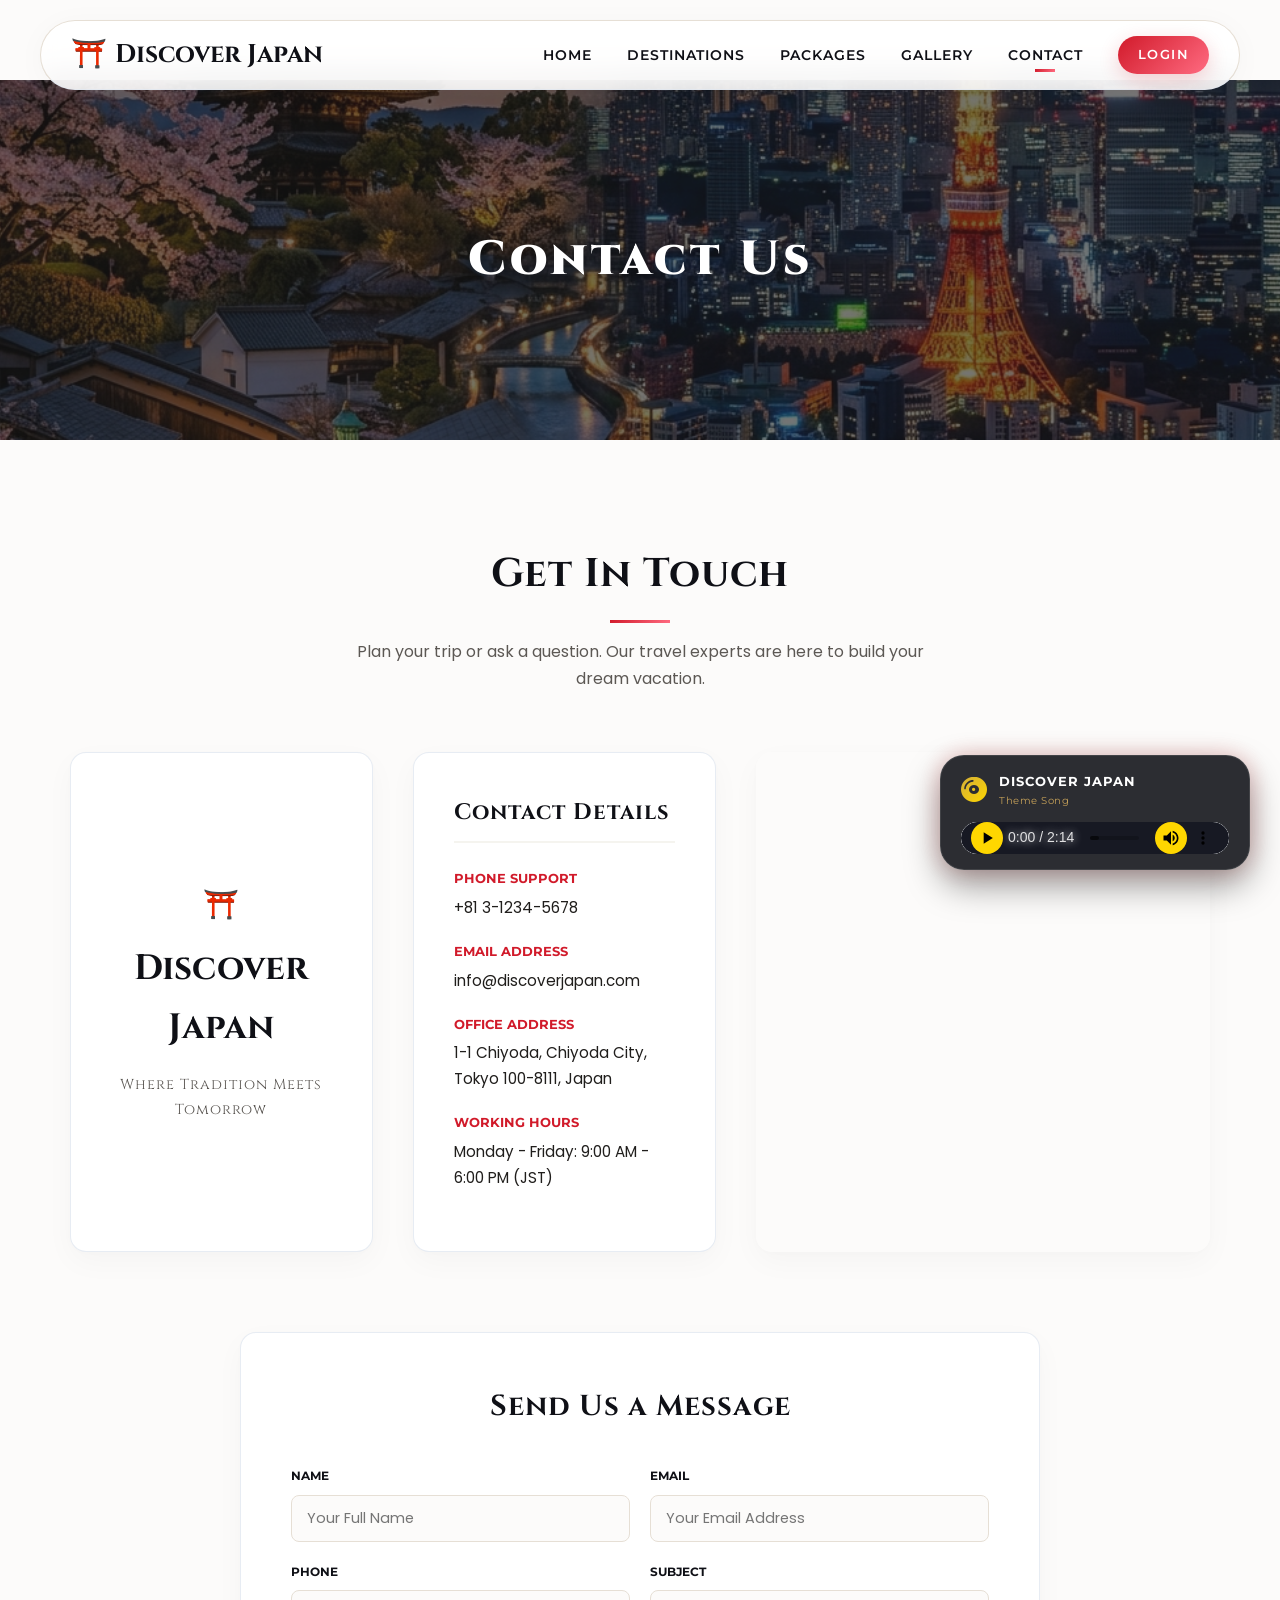
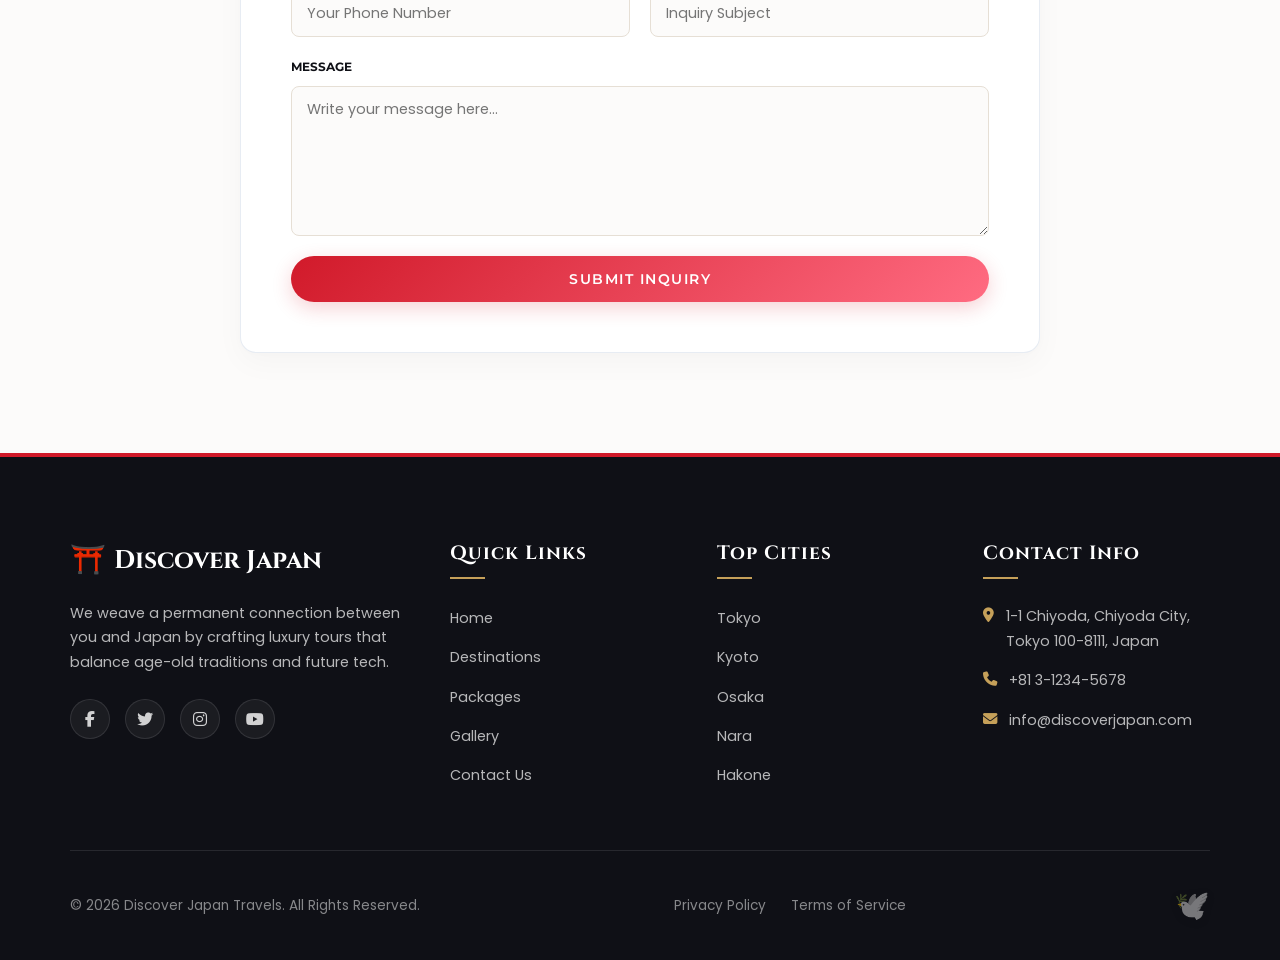
<file: contact.html>
<!DOCTYPE html>
<html lang="en">
<head>
  <meta charset="UTF-8">
  <meta name="viewport" content="width=device-width, initial-scale=1.0">
  <title>Contact Us | Discover Japan</title>
  <meta name="description" content="Reach out to the Discover Japan travel specialists. Get custom itineraries, support, and details for your luxury Japanese vacation.">
  <!-- CSS Link -->
  <link rel="stylesheet" href="style.css">
  <!-- Font Awesome CDN -->
  <link rel="stylesheet" href="https://cdnjs.cloudflare.com/ajax/libs/font-awesome/6.4.0/css/all.min.css">
</head>
<body>


  <!-- NAVIGATION BAR (COMMON) -->

  <nav class="navbar">
    <div class="container">
      <a href="index.html" class="logo">
        <span>⛩️</span> Discover Japan
      </a>
      <ul class="nav-links">
        <li><a href="index.html" class="nav-link">Home</a></li>
        <li><a href="destination.html" class="nav-link">Destinations</a></li>
        <li><a href="packages.html" class="nav-link">Packages</a></li>
        <li><a href="gallery.html" class="nav-link">Gallery</a></li>
        <li><a href="contact.html" class="nav-link active">Contact</a></li>
        <li><a href="login.html" class="btn btn-primary" style="padding: 8px 20px; font-size: 0.8rem;">Login</a></li>
      </ul>
    </div>
  </nav>


       <!-- INNER HERO BANNER -->
      
  <header class="hero hero-inner" style="background-image: url('images/hero_japan.png');">
    <div class="hero-overlay"></div>
    <div class="hero-content">
      <h1 class="hero-title">Contact Us</h1>
    </div>
  </header>


       <!-- CONTACT GRID SECTION (3 COLUMNS) -->
      
  <section class="contact-section section-padding">
    <div class="container">
      <div class="text-center">
        <h2 class="section-title">Get In Touch</h2>
        <p class="section-desc">Plan your trip or ask a question. Our travel experts are here to build your dream vacation.</p>
      </div>

      <div class="contact-grid">
        <!-- Column 1: Company Logo / Brand -->
        <div class="contact-col-logo">
          <div class="logo">
            <span>⛩️</span> Discover Japan
          </div>
          <p>Where Tradition Meets Tomorrow</p>
        </div>

        <!-- Column 2: Contact Details -->
        <div class="contact-col-details">
          <h3>Contact Details</h3>
          
          <div class="contact-info-item">
            <div class="contact-info-title">Phone Support</div>
            <div class="contact-info-text">+81 3-1234-5678</div>
          </div>
          
          <div class="contact-info-item">
            <div class="contact-info-title">Email Address</div>
            <div class="contact-info-text">info@discoverjapan.com</div>
          </div>

          <div class="contact-info-item">
            <div class="contact-info-title">Office Address</div>
            <div class="contact-info-text">1-1 Chiyoda, Chiyoda City, Tokyo 100-8111, Japan</div>
          </div>

          <div class="contact-info-item">
            <div class="contact-info-title">Working Hours</div>
            <div class="contact-info-text">Monday - Friday: 9:00 AM - 6:00 PM (JST)</div>
          </div>
        </div>

        <!-- Column 3: Embedded Google Map -->
        <div class="contact-col-map">
          <iframe 
            src="https://www.google.com/maps/embed?pb=!1m18!1m12!1m3!1d3240.8280303861214!2d139.7524439152554!3d35.6894073801943!2m3!1f0!2f0!3f0!3m2!1i1024!2i768!4f13.1!3m3!1m2!1s0x60188c0c0b610c3b%3A0x8f3c7a0c8b36cd33!2sImperial%20Palace!5e0!3m2!1sen!2sjp!4v1655000000000!5m2!1sen!2sjp" 
            allowfullscreen="" 
            loading="lazy" 
            referrerpolicy="no-referrer-when-downgrade">
          </iframe>
        </div>
      </div>

      <!-- CONTACT FORM -->
       
      <div class="contact-form-container">
        <h3 class="contact-form-title">Send Us a Message</h3>
        <form action="#" method="POST" onsubmit="return false;" class="contact-form">
          <div class="form-grid">
            <!-- Name -->
            <div class="form-group">
              <label for="form-name">Name</label>
              <input type="text" id="form-name" class="form-control" placeholder="Your Full Name" required>
            </div>
            
            <!-- Email -->
            <div class="form-group">
              <label for="form-email">Email</label>
              <input type="email" id="form-email" class="form-control" placeholder="Your Email Address" required>
            </div>

            <!-- Phone -->
            <div class="form-group">
              <label for="form-phone">Phone</label>
              <input type="tel" id="form-phone" class="form-control" placeholder="Your Phone Number">
            </div>

            <!-- Subject -->
            <div class="form-group">
              <label for="form-subject">Subject</label>
              <input type="text" id="form-subject" class="form-control" placeholder="Inquiry Subject" required>
            </div>

            <!-- Message -->
            <div class="form-group full-width">
              <label for="form-message">Message</label>
              <textarea id="form-message" class="form-control" placeholder="Write your message here..." required></textarea>
            </div>
          </div>
          
          <button type="submit" class="btn btn-primary contact-form-btn">Submit Inquiry</button>
        </form>
      </div>
    </div>
  </section>


       <!-- FOOTER (COMMON)  -->
  
  <footer class="footer">
    <div class="container">
      <div class="footer-grid">
        <!-- Col 1: About -->
        <div class="footer-col footer-about">
          <a href="index.html" class="logo" style="color: var(--color-white);">
            <span>⛩️</span> Discover Japan
          </a>
          <p>We weave a permanent connection between you and Japan by crafting luxury tours that balance age-old traditions and future tech.</p>
          <div class="footer-socials">
            <a href="#" class="social-icon"><i class="fa-brands fa-facebook-f"></i></a>
            <a href="#" class="social-icon"><i class="fa-brands fa-twitter"></i></a>
            <a href="#" class="social-icon"><i class="fa-brands fa-instagram"></i></a>
            <a href="#" class="social-icon"><i class="fa-brands fa-youtube"></i></a>
          </div>
        </div>

        <!-- Col 2: Quick Links -->
        <div class="footer-col">
          <h3>Quick Links</h3>
          <ul class="footer-links">
            <li><a href="index.html">Home</a></li>
            <li><a href="destination.html">Destinations</a></li>
            <li><a href="packages.html">Packages</a></li>
            <li><a href="gallery.html">Gallery</a></li>
            <li><a href="contact.html">Contact Us</a></li>
          </ul>
        </div>

        <!-- Col 3: Popular Places -->
        <div class="footer-col">
          <h3>Top Cities</h3>
          <ul class="footer-links">
            <li><a href="destination.html">Tokyo</a></li>
            <li><a href="destination.html">Kyoto</a></li>
            <li><a href="destination.html">Osaka</a></li>
            <li><a href="destination.html">Nara</a></li>
            <li><a href="destination.html">Hakone</a></li>
          </ul>
        </div>

        <!-- Col 4: Contact info -->
        <div class="footer-col footer-contact">
          <h3>Contact Info</h3>
          <ul>
            <li>
              <i class="fa-solid fa-location-dot"></i>
              <span>1-1 Chiyoda, Chiyoda City, Tokyo 100-8111, Japan</span>
            </li>
            <li>
              <i class="fa-solid fa-phone"></i>
              <span>+81 3-1234-5678</span>
            </li>
            <li>
              <i class="fa-solid fa-envelope"></i>
              <span>info@discoverjapan.com</span>
            </li>
          </ul>
        </div>
      </div>

      <!-- Footer Bottom -->
      <div class="footer-bottom">
        <p>&copy; 2026 Discover Japan Travels. All Rights Reserved.</p>
        <div class="footer-bottom-links">
          <a href="#">Privacy Policy</a>
          <a href="#">Terms of Service</a>
        </div>
      </div>
    </div>
  </footer>

  <!-- Floating Audio Player (Pure HTML/CSS) -->
  <div class="floating-audio-player">
    <div class="audio-title-box">
      <i class="fa-solid fa-compact-disc"></i>
      <div style="display: flex; flex-direction: column;">
        <span class="audio-title-text">Discover Japan</span>
        <span class="audio-subtitle-text">Theme Song</span>
      </div>
    </div>
    <audio src="Ytmp3.gg_YouTube_Media_5p1-DISv3MM_009_128k.mp3" controls loop autoplay></audio>
  </div>
  <script src="audio-player.js" defer></script>
</body>
</html>
</file>
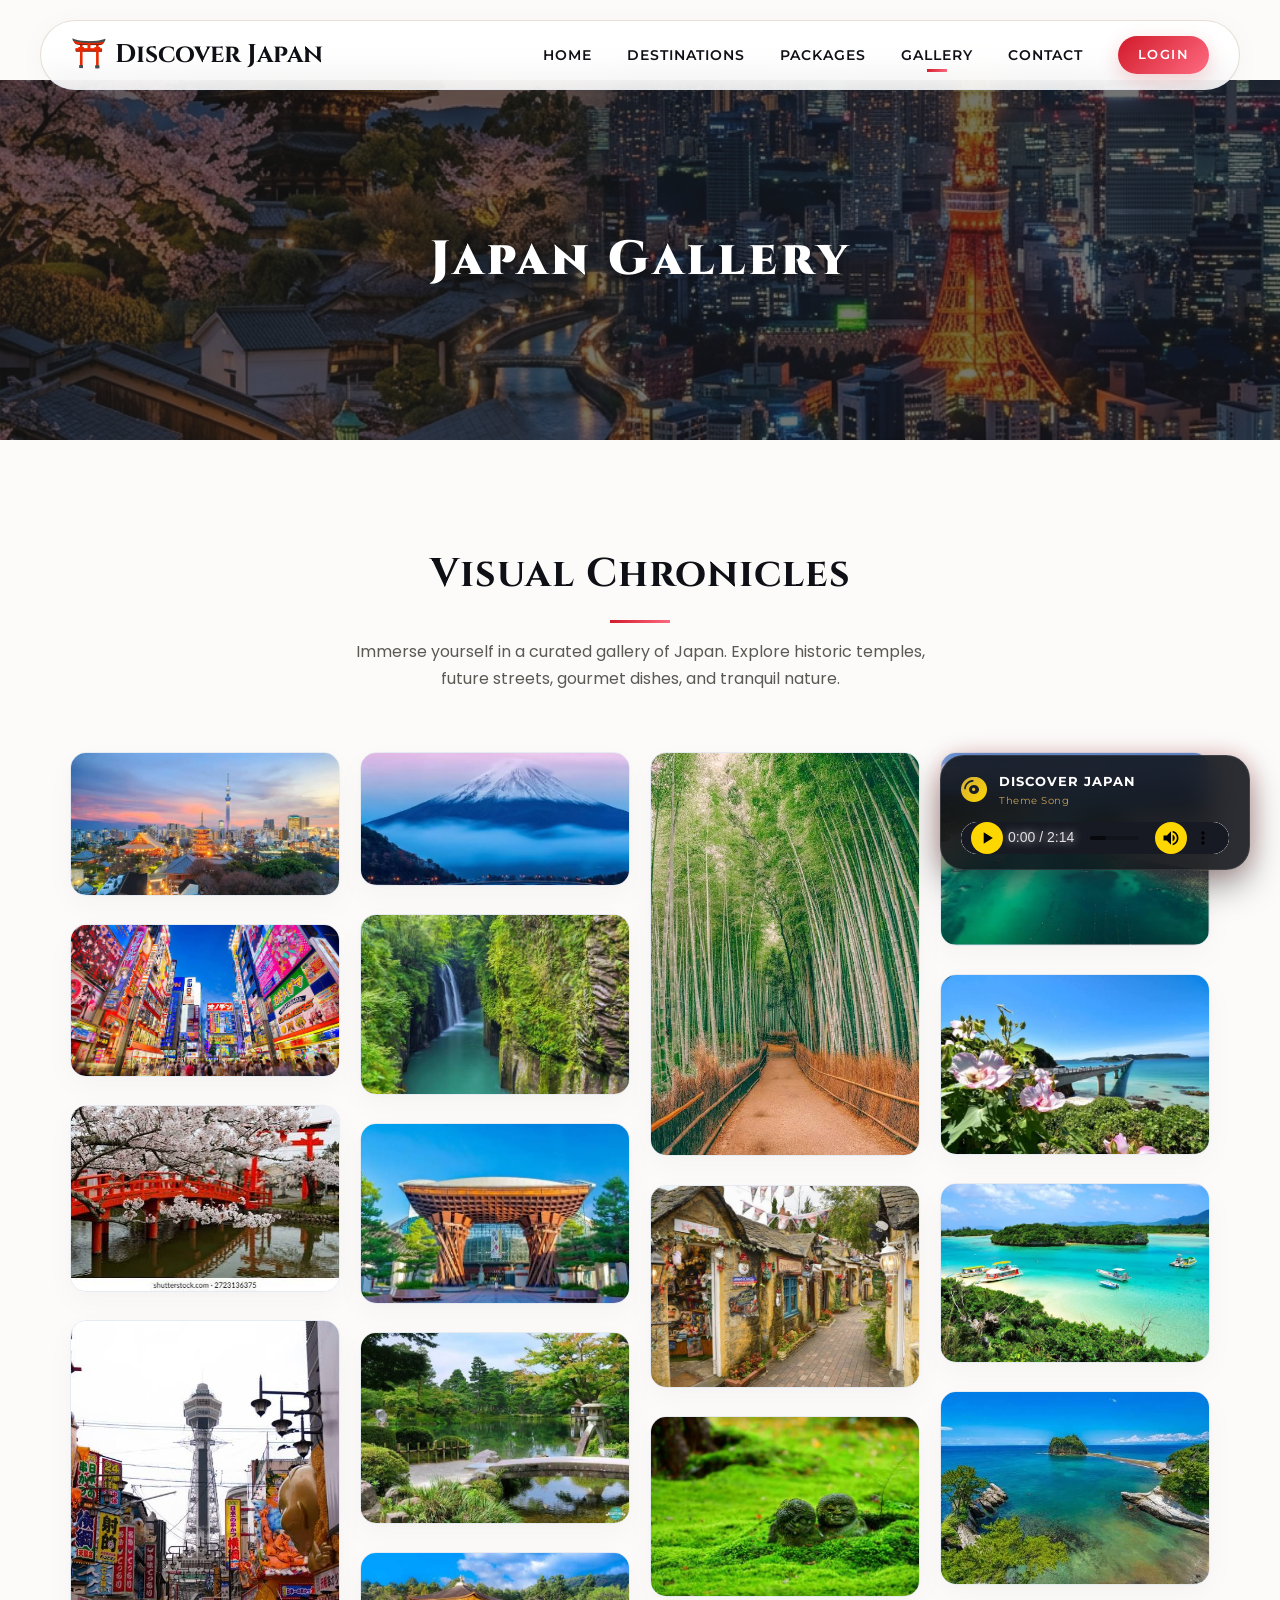
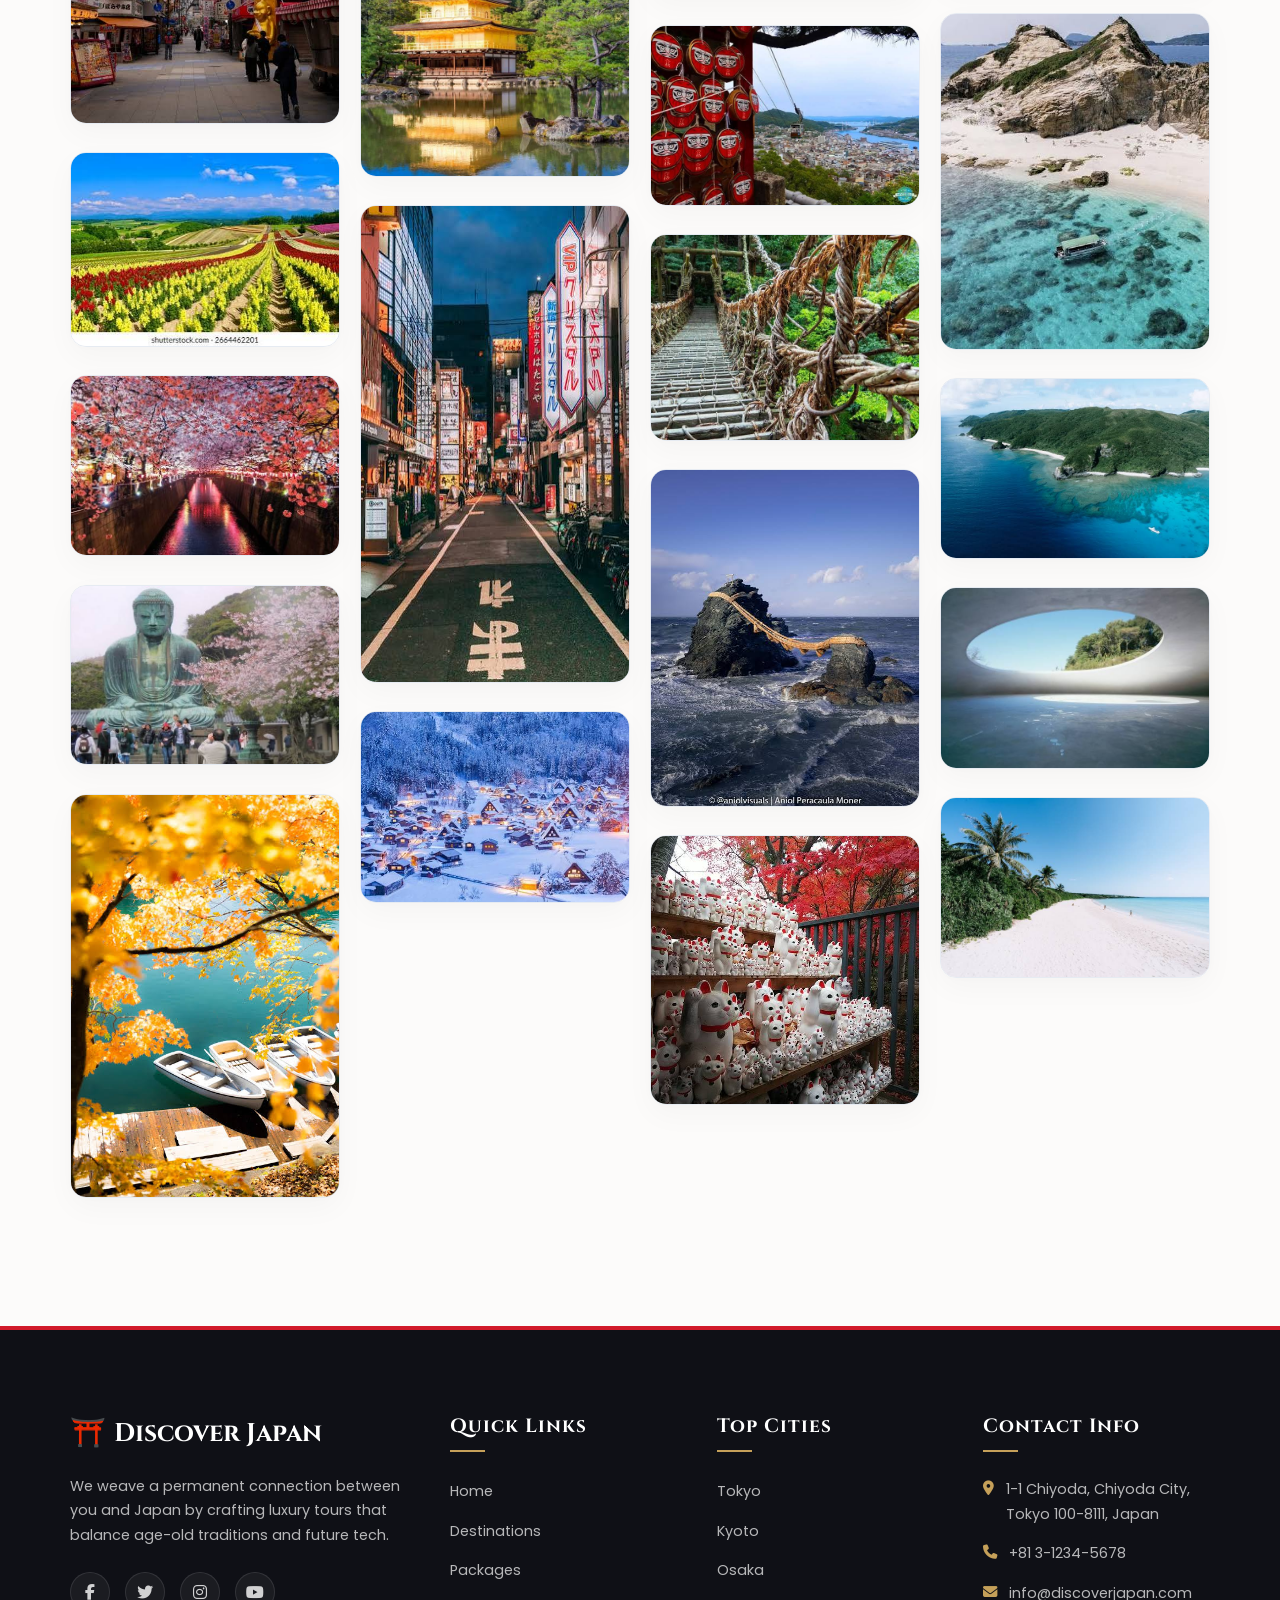
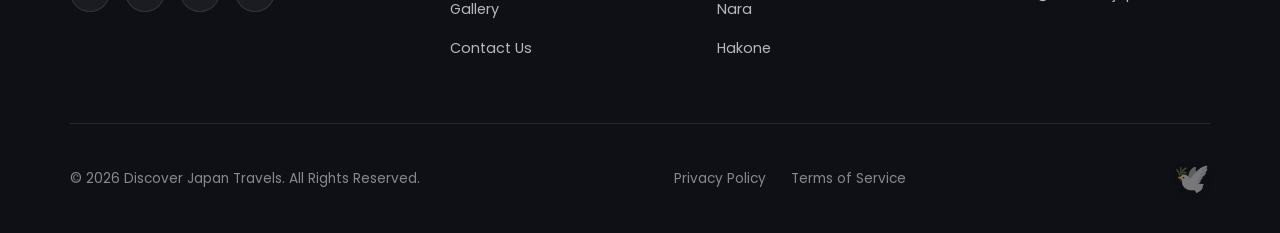
<file: gallery.html>
<!DOCTYPE html>
<html lang="en">
<head>
  <meta charset="UTF-8">
  <meta name="viewport" content="width=device-width, initial-scale=1.0">
  <title>Gallery | Discover Japan</title>
  <meta name="description" content="View our premium image gallery capturing the soul of Japan: from ancient wooden shrines and pink cherry blossoms to dazzling Tokyo neon.">
  <!-- CSS Link -->
  <link rel="stylesheet" href="style.css">
  <!-- Font Awesome CDN -->
  <link rel="stylesheet" href="https://cdnjs.cloudflare.com/ajax/libs/font-awesome/6.4.0/css/all.min.css">
</head>
<body>


       <!-- NAVIGATION BAR (COMMON)   -->
      
  <nav class="navbar">
    <div class="container">
      <a href="index.html" class="logo">
        <span>⛩️</span> Discover Japan
      </a>
      <ul class="nav-links">
        <li><a href="index.html" class="nav-link">Home</a></li>
        <li><a href="destination.html" class="nav-link">Destinations</a></li>
        <li><a href="packages.html" class="nav-link">Packages</a></li>
        <li><a href="gallery.html" class="nav-link active">Gallery</a></li>
        <li><a href="contact.html" class="nav-link">Contact</a></li>
        <li><a href="login.html" class="btn btn-primary" style="padding: 8px 20px; font-size: 0.8rem;">Login</a></li>
      </ul>
    </div>
  </nav>


       <!-- INNER HERO BANNER   -->
      
  <header class="hero hero-inner" style="background-image: url('images/hero_japan.png');">
    <div class="hero-overlay"></div>
    <div class="hero-content">
      <h1 class="hero-title">Japan Gallery</h1>
    </div>
  </header>


       <!-- GRID GALLERY SECTION (50 IMAGES)    -->
      
  <section class="gallery-main-section section-padding">
    <div class="container">
      <div class="text-center">
        <h2 class="section-title">Visual Chronicles</h2>
        <p class="section-desc">Immerse yourself in a curated gallery of Japan. Explore historic temples, future streets, gourmet dishes, and tranquil nature.</p>
      </div>

      <div class="gallery-grid-main">
        <!-- 1 -->
        <div class="gallery-grid-item">
          <img src="images/gallary images/images.jpg" alt="Discover Japan">
          <div class="gallery-grid-overlay">
            <div class="gallery-grid-caption">Discover Japan</div>
          </div>
        </div>
        <!-- 2 -->
        <div class="gallery-grid-item">
          <img src="images/gallary images/img2.jpg" alt="Kyoto Pagoda">
          <div class="gallery-grid-overlay">
            <div class="gallery-grid-caption">Kyoto Pagoda</div>
          </div>
        </div>
        <!-- 3 -->
        <div class="gallery-grid-item">
          <img src="images/gallary images/img3.jpg" alt="Shibuya Crossing">
          <div class="gallery-grid-overlay">
            <div class="gallery-grid-caption">Shibuya Crossing</div>
          </div>
        </div>
        <!-- 4 -->
        <div class="gallery-grid-item">
          <img src="images/gallary images/img4.jpg" alt="Mount Fuji View">
          <div class="gallery-grid-overlay">
            <div class="gallery-grid-caption">Mount Fuji View</div>
          </div>
        </div>
        <!-- 5 -->
        <div class="gallery-grid-item">
          <img src="images/gallary images/img5.jpg" alt="Cherry Blossom Garden">
          <div class="gallery-grid-overlay">
            <div class="gallery-grid-caption">Cherry Blossoms</div>
          </div>
        </div>
        <!-- 6 -->
        <div class="gallery-grid-item">
          <img src="images/gallary images/img6.jpg" alt="Traditional Shrine">
          <div class="gallery-grid-overlay">
            <div class="gallery-grid-caption">Traditional Shrine</div>
          </div>
        </div>
        <!-- 7 -->
        <div class="gallery-grid-item">
          <img src="images/gallary images/img7.jpg" alt="Osaka Castle">
          <div class="gallery-grid-overlay">
            <div class="gallery-grid-caption">Osaka Castle</div>
          </div>
        </div>
        <!-- 8 -->
        <div class="gallery-grid-item">
          <img src="images/gallary images/img8.jpg" alt="Bamboo Forest">
          <div class="gallery-grid-overlay">
            <div class="gallery-grid-caption">Bamboo Forest</div>
          </div>
        </div>
        <!-- 9 -->
        <div class="gallery-grid-item">
          <img src="images/gallary images/img9.jpg" alt="Nara Deer Park">
          <div class="gallery-grid-overlay">
            <div class="gallery-grid-caption">Nara Deer Park</div>
          </div>
        </div>
        <!-- 10 -->
        <div class="gallery-grid-item">
          <img src="images/gallary images/img10.jpg" alt="Zen Stone Garden">
          <div class="gallery-grid-overlay">
            <div class="gallery-grid-caption">Zen Stone Garden</div>
          </div>
        </div>
        <!-- 11 -->
        <div class="gallery-grid-item">
          <img src="images/gallary images/img11.jpg" alt="Torii Gates Tunnel">
          <div class="gallery-grid-overlay">
            <div class="gallery-grid-caption">Torii Gates Tunnel</div>
          </div>
        </div>
        <!-- 12 -->
        <div class="gallery-grid-item">
          <img src="images/gallary images/img12.jpg" alt="Tokyo Tower Night">
          <div class="gallery-grid-overlay">
            <div class="gallery-grid-caption">Tokyo Tower Night</div>
          </div>
        </div>
        <!-- 13 -->
        <div class="gallery-grid-item">
          <img src="images/gallary images/img13.jpg" alt="Traditional Tea House">
          <div class="gallery-grid-overlay">
            <div class="gallery-grid-caption">Traditional Tea House</div>
          </div>
        </div>
        <!-- 14 -->
        <div class="gallery-grid-item">
          <img src="images/gallary images/img14.jpg" alt="Akihabara Electronic Town">
          <div class="gallery-grid-overlay">
            <div class="gallery-grid-caption">Akihabara Town</div>
          </div>
        </div>
        <!-- 15 -->
        <div class="gallery-grid-item">
          <img src="images/gallary images/img15.jpg" alt="Snowy Hokkaido">
          <div class="gallery-grid-overlay">
            <div class="gallery-grid-caption">Snowy Hokkaido</div>
          </div>
        </div>
        <!-- 16 -->
        <div class="gallery-grid-item">
          <img src="images/gallary images/img16.jpg" alt="Japanese Cuisine">
          <div class="gallery-grid-overlay">
            <div class="gallery-grid-caption">Japanese Cuisine</div>
          </div>
        </div>
        <!-- 17 -->
        <div class="gallery-grid-item">
          <img src="images/gallary images/img17.jpg" alt="Sensoji Temple">
          <div class="gallery-grid-overlay">
            <div class="gallery-grid-caption">Sensoji Temple</div>
          </div>
        </div>
        <!-- 18 -->
        <div class="gallery-grid-item">
          <img src="images/gallary images/img18.jpg" alt="Himeji Castle">
          <div class="gallery-grid-overlay">
            <div class="gallery-grid-caption">Himeji Castle</div>
          </div>
        </div>
        <!-- 19 -->
        <div class="gallery-grid-item">
          <img src="images/gallary images/img19.jpg" alt="Itsukushima Shrine">
          <div class="gallery-grid-overlay">
            <div class="gallery-grid-caption">Itsukushima Shrine</div>
          </div>
        </div>
        <!-- 20 -->
        <div class="gallery-grid-item">
          <img src="images/gallary images/img20.jpg" alt="Geisha in Gion">
          <div class="gallery-grid-overlay">
            <div class="gallery-grid-caption">Geisha in Gion</div>
          </div>
        </div>
        <!-- 21 -->
        <div class="gallery-grid-item">
          <img src="images/gallary images/img21.jpg" alt="Hakone Hot Springs">
          <div class="gallery-grid-overlay">
            <div class="gallery-grid-caption">Hakone Hot Springs</div>
          </div>
        </div>
        <!-- 22 -->
        <div class="gallery-grid-item">
          <img src="images/gallary images/img22.jpg" alt="Mount Aso Volcano">
          <div class="gallery-grid-overlay">
            <div class="gallery-grid-caption">Mount Aso</div>
          </div>
        </div>
        <!-- 23 -->
        <div class="gallery-grid-item">
          <img src="images/gallary images/img23.jpg" alt="Shirakawa-go Village">
          <div class="gallery-grid-overlay">
            <div class="gallery-grid-caption">Shirakawa-go</div>
          </div>
        </div>
        <!-- 24 -->
        <div class="gallery-grid-item">
          <img src="images/gallary images/img24.jpg" alt="Kabukicho District">
          <div class="gallery-grid-overlay">
            <div class="gallery-grid-caption">Kabukicho District</div>
          </div>
        </div>
        <!-- 25 -->
        <div class="gallery-grid-item">
          <img src="images/gallary images/img25.jpg" alt="Golden Pavilion">
          <div class="gallery-grid-overlay">
            <div class="gallery-grid-caption">Golden Pavilion</div>
          </div>
        </div>
        <!-- 26 -->
        <div class="gallery-grid-item">
          <img src="images/gallary images/img26.jpg" alt="Arashiyama Bridge">
          <div class="gallery-grid-overlay">
            <div class="gallery-grid-caption">Arashiyama Bridge</div>
          </div>
        </div>
        <!-- 27 -->
        <div class="gallery-grid-item">
          <img src="images/gallary images/img27.jpg" alt="Kumamoto Castle">
          <div class="gallery-grid-overlay">
            <div class="gallery-grid-caption">Kumamoto Castle</div>
          </div>
        </div>
        <!-- 28 -->
        <div class="gallery-grid-item">
          <img src="images/gallary images/img28.jpg" alt="Mount Koya Monastery">
          <div class="gallery-grid-overlay">
            <div class="gallery-grid-caption">Mount Koya</div>
          </div>
        </div>
        <!-- 29 -->
        <div class="gallery-grid-item">
          <img src="images/gallary images/img29.jpg" alt="Okinawa Beaches">
          <div class="gallery-grid-overlay">
            <div class="gallery-grid-caption">Okinawa Beaches</div>
          </div>
        </div>
        <!-- 30 -->
        <div class="gallery-grid-item">
          <img src="images/gallary images/img30.jpg" alt="Traditional Festivals">
          <div class="gallery-grid-overlay">
            <div class="gallery-grid-caption">Traditional Festivals</div>
          </div>
        </div>
      </div>
    </div>
  </section>

  <!-- ==========================================================
       FOOTER (COMMON)
       ========================================================== -->
  <footer class="footer">
    <div class="container">
      <div class="footer-grid">
        <!-- Col 1: About -->
        <div class="footer-col footer-about">
          <a href="index.html" class="logo" style="color: var(--color-white);">
            <span>⛩️</span> Discover Japan
          </a>
          <p>We weave a permanent connection between you and Japan by crafting luxury tours that balance age-old traditions and future tech.</p>
          <div class="footer-socials">
            <a href="#" class="social-icon"><i class="fa-brands fa-facebook-f"></i></a>
            <a href="#" class="social-icon"><i class="fa-brands fa-twitter"></i></a>
            <a href="#" class="social-icon"><i class="fa-brands fa-instagram"></i></a>
            <a href="#" class="social-icon"><i class="fa-brands fa-youtube"></i></a>
          </div>
        </div>

        <!-- Col 2: Quick Links -->
        <div class="footer-col">
          <h3>Quick Links</h3>
          <ul class="footer-links">
            <li><a href="index.html">Home</a></li>
            <li><a href="destination.html">Destinations</a></li>
            <li><a href="packages.html">Packages</a></li>
            <li><a href="gallery.html">Gallery</a></li>
            <li><a href="contact.html">Contact Us</a></li>
          </ul>
        </div>

        <!-- Col 3: Popular Places -->
        <div class="footer-col">
          <h3>Top Cities</h3>
          <ul class="footer-links">
            <li><a href="destination.html">Tokyo</a></li>
            <li><a href="destination.html">Kyoto</a></li>
            <li><a href="destination.html">Osaka</a></li>
            <li><a href="destination.html">Nara</a></li>
            <li><a href="destination.html">Hakone</a></li>
          </ul>
        </div>

        <!-- Col 4: Contact info -->
        <div class="footer-col footer-contact">
          <h3>Contact Info</h3>
          <ul>
            <li>
              <i class="fa-solid fa-location-dot"></i>
              <span>1-1 Chiyoda, Chiyoda City, Tokyo 100-8111, Japan</span>
            </li>
            <li>
              <i class="fa-solid fa-phone"></i>
              <span>+81 3-1234-5678</span>
            </li>
            <li>
              <i class="fa-solid fa-envelope"></i>
              <span>info@discoverjapan.com</span>
            </li>
          </ul>
        </div>
      </div>

      <!-- Footer Bottom -->
      <div class="footer-bottom">
        <p>&copy; 2026 Discover Japan Travels. All Rights Reserved.</p>
        <div class="footer-bottom-links">
          <a href="#">Privacy Policy</a>
          <a href="#">Terms of Service</a>
        </div>
      </div>
    </div>
  </footer>

  <!-- Floating Audio Player (Pure HTML/CSS) -->
  <div class="floating-audio-player">
    <div class="audio-title-box">
      <i class="fa-solid fa-compact-disc"></i>
      <div style="display: flex; flex-direction: column;">
        <span class="audio-title-text">Discover Japan</span>
        <span class="audio-subtitle-text">Theme Song</span>
      </div>
    </div>
    <audio src="Ytmp3.gg_YouTube_Media_5p1-DISv3MM_009_128k.mp3" controls loop autoplay></audio>
  </div>
  <script src="audio-player.js" defer></script>
</body>
</html>
</file>
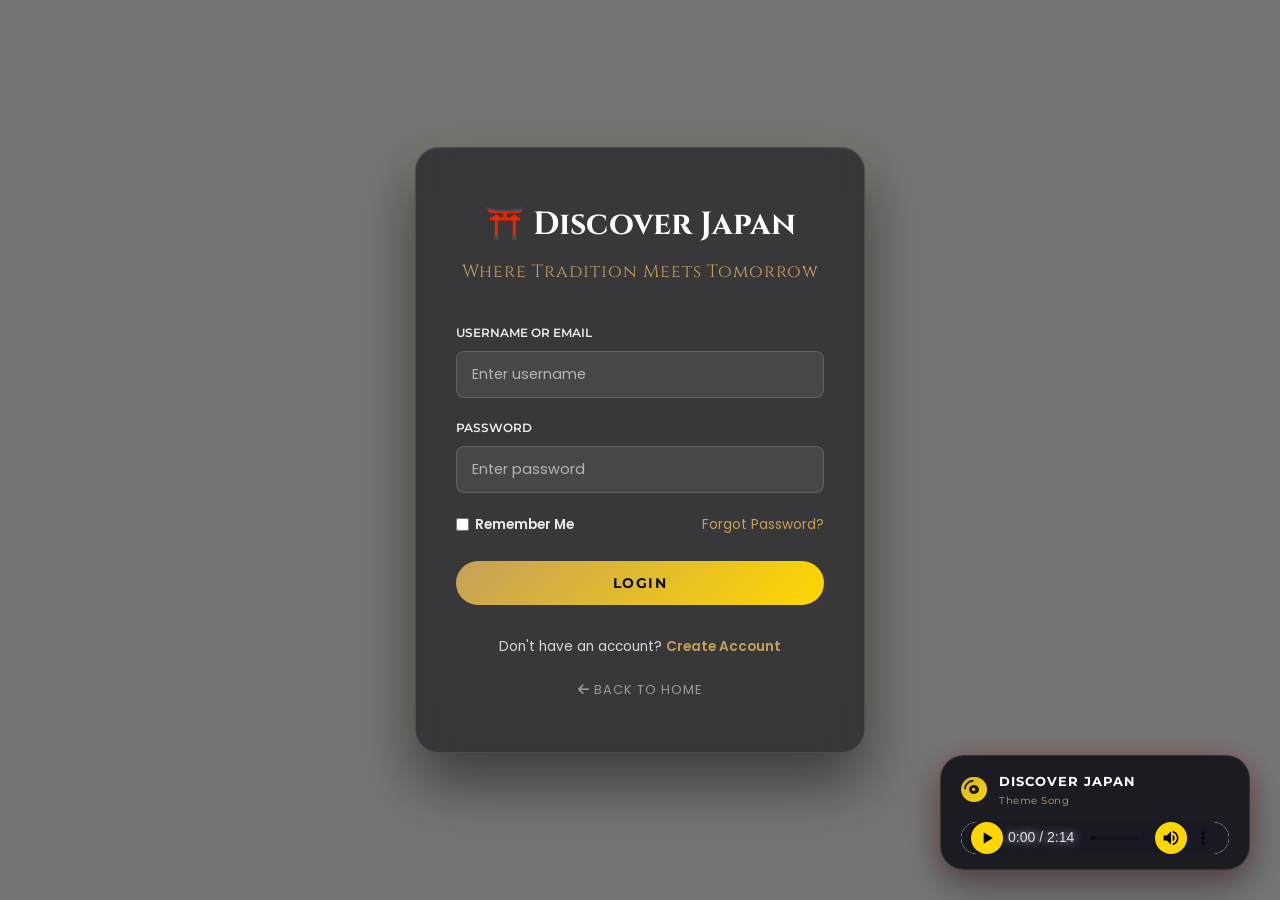
<file: login.html>
<!DOCTYPE html>
<html lang="en">
<head>
  <meta charset="UTF-8">
  <meta name="viewport" content="width=device-width, initial-scale=1.0">
  <title>Login | Discover Japan</title>
  <meta name="description" content="Access your Discover Japan account to review your travel itineraries, packages, and bookings.">
  <!-- CSS Link -->
  <link rel="stylesheet" href="style.css">
  <!-- Font Awesome CDN -->
  <link rel="stylesheet" href="https://cdnjs.cloudflare.com/ajax/libs/font-awesome/6.4.0/css/all.min.css">
</head>
<body class="login-body" style="background-image: url('https://images.unsplash.com/photo-1540959733332-eab4deceeaf7?auto=format&fit=crop&w=1920&q=80');">

       <!-- DARK OVERLAY FOR LEGIBILITY -->
  
  <div class="login-overlay"></div>

       <!-- GLASSMORPHISM CARD -->

  <div class="login-card">
    <div class="login-logo">
      <span>⛩️</span> Discover Japan
    </div>
    <div class="login-welcome">Where Tradition Meets Tomorrow</div>

    <form action="#" method="POST" onsubmit="return false;" class="login-form">
      <!-- Username / Email -->
      <div class="form-group">
        <label for="username">Username or Email</label>
        <input 
          type="text" 
          id="username" 
          class="form-control login-control" 
          placeholder="Enter username" 
          required
        >
      </div>

      <!-- Password -->
      <div class="form-group">
        <label for="password">Password</label>
        <input 
          type="password" 
          id="password" 
          class="form-control login-control" 
          placeholder="Enter password" 
          required
        >
      </div>

      <!-- Remember Me & Forgot Password -->
      <div class="login-options">
        <label class="remember-me">
          <input type="checkbox" id="remember">
          <span>Remember Me</span>
        </label>
        <a href="#" class="forgot-password">Forgot Password?</a>
      </div>

      <!-- Login Button -->
      <button type="submit" class="btn login-btn">Login</button>
    </form>

    <!-- Create Account -->
    <div class="login-footer">
      <span>Don't have an account?</span>
      <a href="#">Create Account</a>
    </div>

    <!-- Back to Home Link -->
    <a href="index.html" class="back-home-link">
      <i class="fa-solid fa-arrow-left"></i> Back to Home
    </a>
  </div>

  <!-- Floating Audio Player (Pure HTML/CSS) -->
  <div class="floating-audio-player">
    <div class="audio-title-box">
      <i class="fa-solid fa-compact-disc"></i>
      <div style="display: flex; flex-direction: column;">
        <span class="audio-title-text">Discover Japan</span>
        <span class="audio-subtitle-text">Theme Song</span>
      </div>
    </div>
    <audio src="Ytmp3.gg_YouTube_Media_5p1-DISv3MM_009_128k.mp3" controls loop autoplay></audio>
  </div>
  <script src="audio-player.js" defer></script>
</body>
</html>
</file>
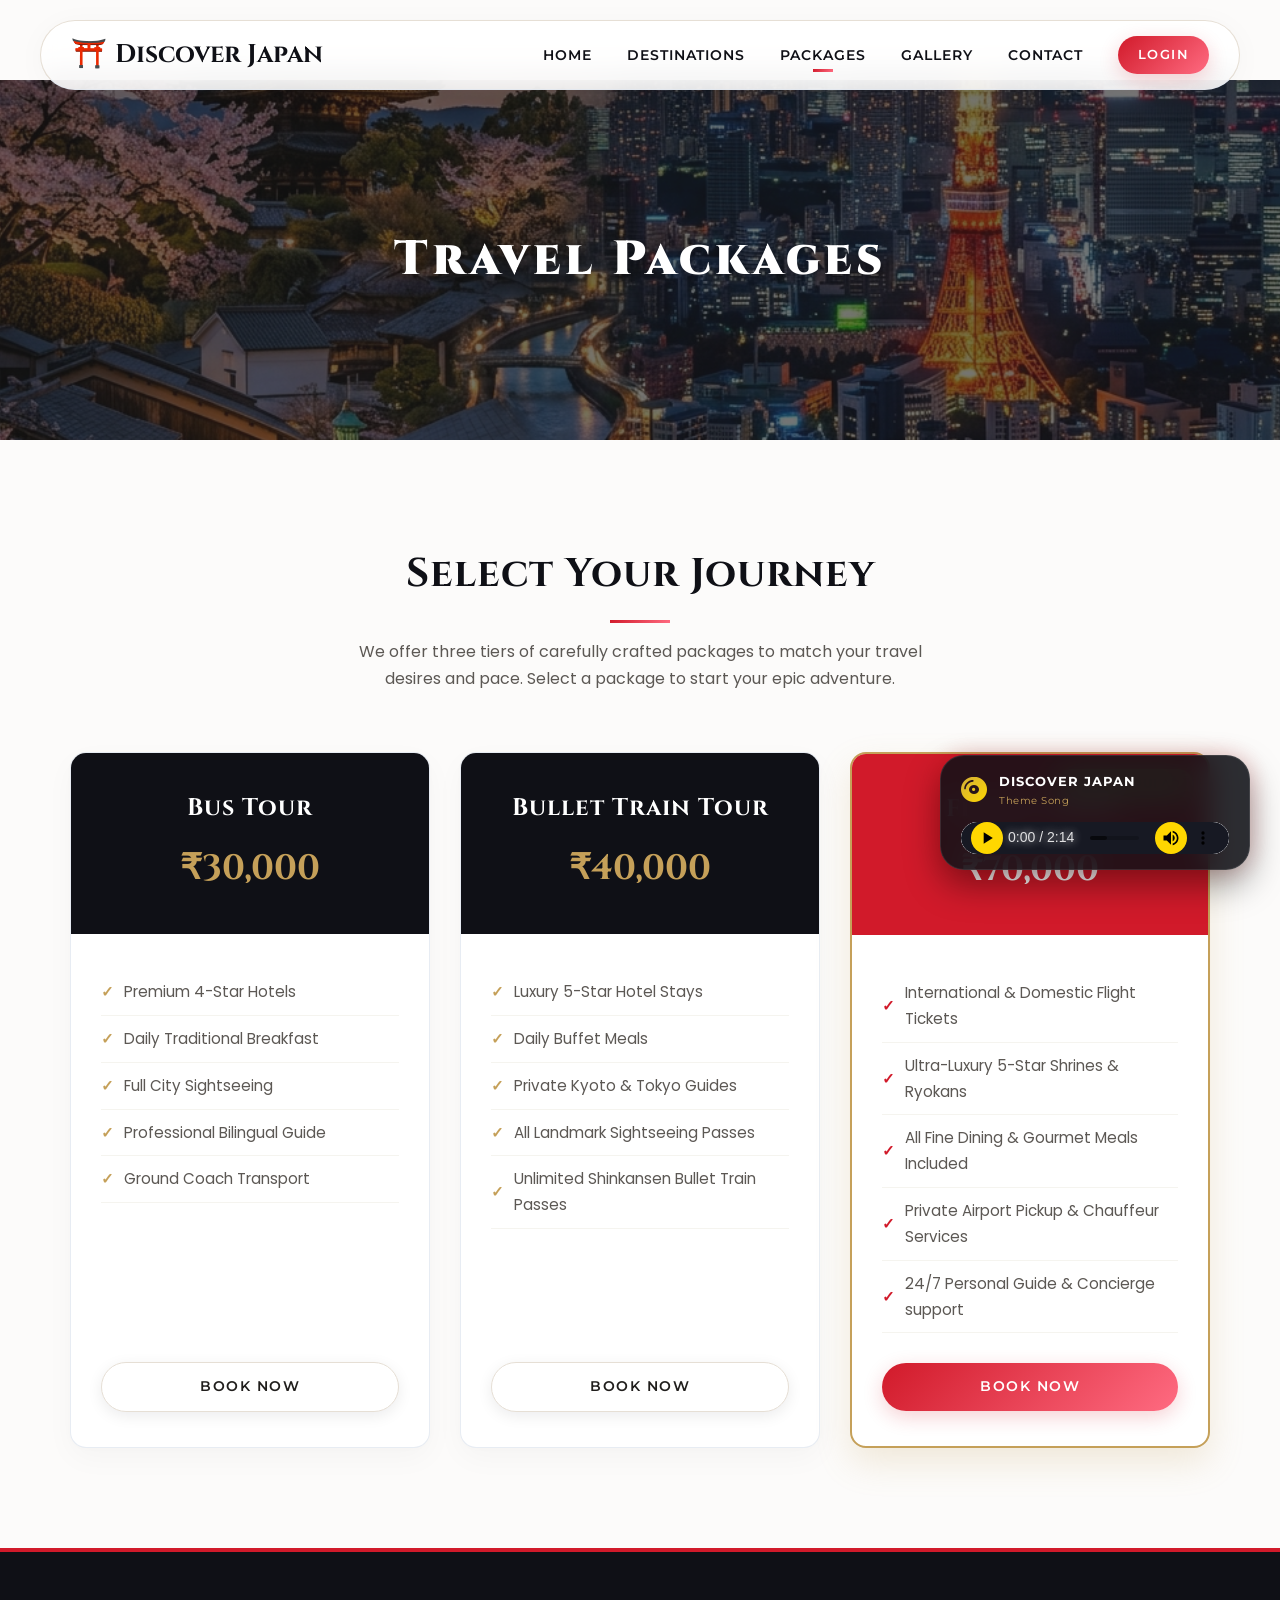
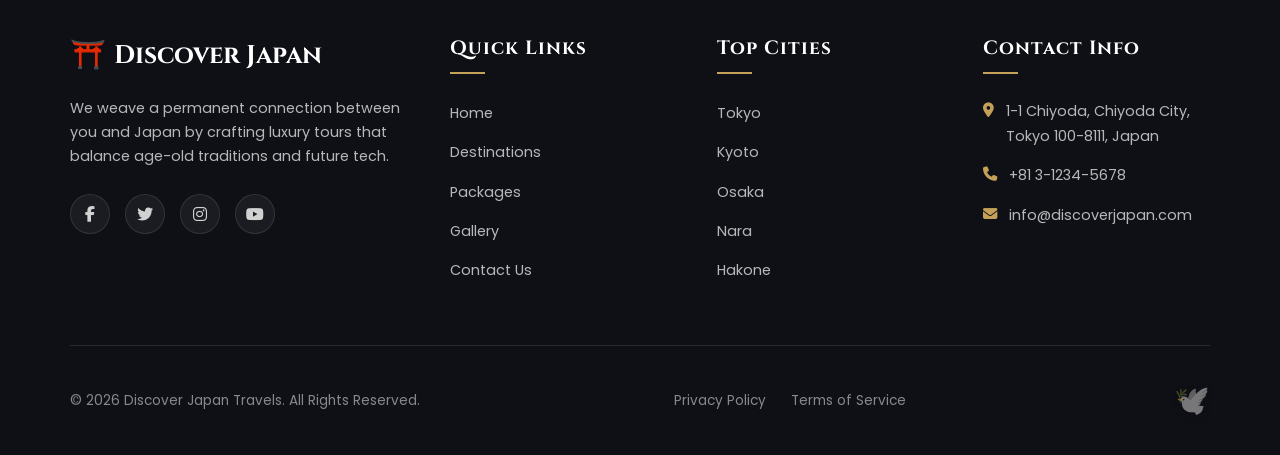
<file: packages.html>
<!DOCTYPE html>
<html lang="en">
<head>
  <meta charset="UTF-8">
  <meta name="viewport" content="width=device-width, initial-scale=1.0">
  <title>Packages | Discover Japan</title>
  <meta name="description" content="Discover premium, custom-curated travel packages for your next luxury journey to Japan. Choose between Bus, Bullet Train, or Flight tours.">
  <!-- CSS Link -->
  <link rel="stylesheet" href="style.css">
  <!-- Font Awesome CDN -->
  <link rel="stylesheet" href="https://cdnjs.cloudflare.com/ajax/libs/font-awesome/6.4.0/css/all.min.css">
</head>
<body>

  <!-- ==========================================================
       NAVIGATION BAR (COMMON)
       ========================================================== -->
  <nav class="navbar">
    <div class="container">
      <a href="index.html" class="logo">
        <span>⛩️</span> Discover Japan
      </a>
      <ul class="nav-links">
        <li><a href="index.html" class="nav-link">Home</a></li>
        <li><a href="destination.html" class="nav-link">Destinations</a></li>
        <li><a href="packages.html" class="nav-link active">Packages</a></li>
        <li><a href="gallery.html" class="nav-link">Gallery</a></li>
        <li><a href="contact.html" class="nav-link">Contact</a></li>
        <li><a href="login.html" class="btn btn-primary" style="padding: 8px 20px; font-size: 0.8rem;">Login</a></li>
      </ul>
    </div>
  </nav>

  <!-- ==========================================================
       INNER HERO BANNER
       ========================================================== -->
  <header class="hero hero-inner" style="background-image: url('images/hero_japan.png');">
    <div class="hero-overlay"></div>
    <div class="hero-content">
      <h1 class="hero-title">Travel Packages</h1>
    </div>
  </header>

  <!-- ==========================================================
       PACKAGES CARDS SECTION
       ========================================================== -->
  <section class="packages-section section-padding">
    <div class="container">
      <div class="text-center">
        <h2 class="section-title">Select Your Journey</h2>
        <p class="section-desc">We offer three tiers of carefully crafted packages to match your travel desires and pace. Select a package to start your epic adventure.</p>
      </div>

      <div class="packages-grid">
        <!-- Package 1: Bus Tour -->
        <div class="package-card">
          <div class="package-header">
            <h3 class="package-title">Bus Tour</h3>
            <div class="package-price">₹30,000</div>
          </div>
          <div class="package-body">
            <ul class="package-features">
              <li>Premium 4-Star Hotels</li>
              <li>Daily Traditional Breakfast</li>
              <li>Full City Sightseeing</li>
              <li>Professional Bilingual Guide</li>
              <li>Ground Coach Transport</li>
            </ul>
            <a href="contact.html" class="btn btn-secondary package-btn">Book Now</a>
          </div>
        </div>

        <!-- Package 2: Bullet Train Tour -->
        <div class="package-card">
          <div class="package-header">
            <h3 class="package-title">Bullet Train Tour</h3>
            <div class="package-price">₹40,000</div>
          </div>
          <div class="package-body">
            <ul class="package-features">
              <li>Luxury 5-Star Hotel Stays</li>
              <li>Daily Buffet Meals</li>
              <li>Private Kyoto & Tokyo Guides</li>
              <li>All Landmark Sightseeing Passes</li>
              <li>Unlimited Shinkansen Bullet Train Passes</li>
            </ul>
            <a href="contact.html" class="btn btn-secondary package-btn">Book Now</a>
          </div>
        </div>

        <!-- Package 3: Flight Tour (Most Popular) -->
        <div class="package-card package-popular">
          <div class="popular-badge">Most Popular</div>
          <div class="package-header">
            <h3 class="package-title">Flight Tour</h3>
            <div class="package-price">₹70,000</div>
          </div>
          <div class="package-body">
            <ul class="package-features">
              <li>International & Domestic Flight Tickets</li>
              <li>Ultra-Luxury 5-Star Shrines & Ryokans</li>
              <li>All Fine Dining & Gourmet Meals Included</li>
              <li>Private Airport Pickup & Chauffeur Services</li>
              <li>24/7 Personal Guide & Concierge support</li>
            </ul>
            <a href="contact.html" class="btn btn-primary package-btn">Book Now</a>
          </div>
        </div>
      </div>
    </div>
  </section>

  <!-- ==========================================================
       FOOTER (COMMON)
       ========================================================== -->
  <footer class="footer">
    <div class="container">
      <div class="footer-grid">
        <!-- Col 1: About -->
        <div class="footer-col footer-about">
          <a href="index.html" class="logo" style="color: var(--color-white);">
            <span>⛩️</span> Discover Japan
          </a>
          <p>We weave a permanent connection between you and Japan by crafting luxury tours that balance age-old traditions and future tech.</p>
          <div class="footer-socials">
            <a href="#" class="social-icon"><i class="fa-brands fa-facebook-f"></i></a>
            <a href="#" class="social-icon"><i class="fa-brands fa-twitter"></i></a>
            <a href="#" class="social-icon"><i class="fa-brands fa-instagram"></i></a>
            <a href="#" class="social-icon"><i class="fa-brands fa-youtube"></i></a>
          </div>
        </div>

        <!-- Col 2: Quick Links -->
        <div class="footer-col">
          <h3>Quick Links</h3>
          <ul class="footer-links">
            <li><a href="index.html">Home</a></li>
            <li><a href="destination.html">Destinations</a></li>
            <li><a href="packages.html">Packages</a></li>
            <li><a href="gallery.html">Gallery</a></li>
            <li><a href="contact.html">Contact Us</a></li>
          </ul>
        </div>

        <!-- Col 3: Popular Places -->
        <div class="footer-col">
          <h3>Top Cities</h3>
          <ul class="footer-links">
            <li><a href="destination.html">Tokyo</a></li>
            <li><a href="destination.html">Kyoto</a></li>
            <li><a href="destination.html">Osaka</a></li>
            <li><a href="destination.html">Nara</a></li>
            <li><a href="destination.html">Hakone</a></li>
          </ul>
        </div>

        <!-- Col 4: Contact info -->
        <div class="footer-col footer-contact">
          <h3>Contact Info</h3>
          <ul>
            <li>
              <i class="fa-solid fa-location-dot"></i>
              <span>1-1 Chiyoda, Chiyoda City, Tokyo 100-8111, Japan</span>
            </li>
            <li>
              <i class="fa-solid fa-phone"></i>
              <span>+81 3-1234-5678</span>
            </li>
            <li>
              <i class="fa-solid fa-envelope"></i>
              <span>info@discoverjapan.com</span>
            </li>
          </ul>
        </div>
      </div>

      <!-- Footer Bottom -->
      <div class="footer-bottom">
        <p>&copy; 2026 Discover Japan Travels. All Rights Reserved.</p>
        <div class="footer-bottom-links">
          <a href="#">Privacy Policy</a>
          <a href="#">Terms of Service</a>
        </div>
      </div>
    </div>
  </footer>

  <!-- Floating Audio Player (Pure HTML/CSS) -->
  <div class="floating-audio-player">
    <div class="audio-title-box">
      <i class="fa-solid fa-compact-disc"></i>
      <div style="display: flex; flex-direction: column;">
        <span class="audio-title-text">Discover Japan</span>
        <span class="audio-subtitle-text">Theme Song</span>
      </div>
    </div>
    <audio src="Ytmp3.gg_YouTube_Media_5p1-DISv3MM_009_128k.mp3" controls loop autoplay></audio>
  </div>
  <script src="audio-player.js" defer></script>
</body>
</html>
</file>
<file: style.css>
/*
DISCOVER JAPAN - PREMIUM TRAVEL WEBSITE
Style Guide & CSS System

Color Palette:
  Primary:    #C8102E (Crimson Red)
  Secondary:  #1B1B1B (Charcoal Black)
  Background: #F8F8F8 (Off-White)
  Accent:     #D4AF37 (Gold Accent)
  Text:       #333333 (Dark Gray)
Fonts:
  Headings:   Cinzel
  Body:       Poppins
  Navigation: Montserrat
*/

@import url('https://fonts.googleapis.com/css2?family=Cinzel:wght@400;600;700;900&family=Montserrat:wght@400;500;600;700&family=Poppins:wght@300;400;500;600;700&display=swap');

/* CSS VARIABLES     */

:root {
  /* Traditional Japanese Luxury Palette */
  --color-primary: #d11a2a;
  /* Rich Crimson Red (Aka) */
  --color-primary-rgb: 209, 26, 42;
  --color-primary-grad: linear-gradient(135deg, #d11a2a 0%, #ff6b81 100%);
  /* Crimson to Cherry Blossom Pink */

  --color-secondary: #0f1016;
  /* Pitch Sumi Ink Black (Kuro) */
  --color-secondary-light: #181922;
  /* Card backgrounds inside dark sections */

  --color-bg: #fcfbfa;
  /* Warm Textured Washi Paper White */
  --color-sakura: #ffebec;
  /* Soft Cherry Blossom Blush */
  --color-sakura-dark: #fb7185;
  /* Vibrant Sakura Pink */

  --color-accent: #c5a059;
  /* Traditional Metallic Antique Gold (Kin) */
  --color-accent-grad: linear-gradient(135deg, #c5a059 0%, #ffd700 100%);

  --color-text: #201e1c;
  /* Sumi Charcoal for soft, highly readable copy */
  --color-text-light: #5c5854;
  /* Subtitles and secondary descriptors */
  --color-white: #FFFFFF;
  --color-gray-light: #f5f4ef;
  /* Washi secondary tone */
  --color-gray-border: #e6dfd5;
  /* Soft earth-toned border lines */

  --font-heading: 'Cinzel', serif;
  --font-body: 'Poppins', sans-serif;
  --font-nav: 'Montserrat', sans-serif;

  --nav-height: 80px;
  --border-radius-sm: 8px;
  --border-radius-md: 16px;
  --border-radius-lg: 24px;

  /* Layered Luxury Box Shadows */
  --box-shadow: 0 10px 30px rgba(32, 30, 28, 0.03), 0 1px 8px rgba(32, 30, 28, 0.01);
  --box-shadow-hover: 0 20px 40px rgba(209, 26, 42, 0.1), 0 2px 15px rgba(32, 30, 28, 0.04);
  /* Soft crimson glow on hover */
  --box-shadow-gold: 0 15px 35px rgba(197, 160, 89, 0.2);

  /* Easing curves for animations */
  --transition-smooth: all 0.45s cubic-bezier(0.16, 1, 0.3, 1);
}

/* ==========================================================
   BASE & RESET STYLES
   ========================================================== */
* {
  margin: 0;
  padding: 0;
  box-sizing: border-box;
}

html {
  scroll-behavior: smooth;
}

body {
  font-family: var(--font-body);
  background-color: var(--color-bg);
  color: var(--color-text);
  line-height: 1.7;
  -webkit-font-smoothing: antialiased;
}

h1,
h2,
h3,
h4,
h5,
h6 {
  font-family: var(--font-heading);
  color: var(--color-secondary);
  font-weight: 700;
  letter-spacing: 1px;
}

a {
  text-decoration: none;
  color: inherit;
  transition: var(--transition-smooth);
}

ul {
  list-style: none;
}

img {
  max-width: 100%;
  height: auto;
  display: block;
}

/* ==========================================================
   LAYOUT UTILITIES
   ========================================================== */
.container {
  max-width: 1200px;
  margin: 0 auto;
  padding: 0 30px;
}

.section-padding {
  padding: 100px 0;
}

.text-center {
  text-align: center;
}

.section-title {
  font-size: 2.5rem;
  margin-bottom: 15px;
  position: relative;
  display: inline-block;
  padding-bottom: 15px;
}

.section-title::after {
  content: '';
  position: absolute;
  bottom: 0;
  left: 50%;
  transform: translateX(-50%);
  width: 60px;
  height: 3px;
  background-color: var(--color-primary);
}

.section-desc {
  color: var(--color-text-light);
  max-width: 600px;
  margin: 0 auto 60px auto;
  font-size: 1rem;
}

/* ==========================================================
   NAVIGATION BAR
   ========================================================== */
.navbar {
  height: 70px;
  background-color: rgba(252, 251, 250, 0.85);
  backdrop-filter: blur(16px);
  -webkit-backdrop-filter: blur(16px);
  position: fixed;
  top: 20px;
  left: 50%;
  transform: translateX(-50%);
  width: calc(100% - 40px);
  max-width: 1200px;
  z-index: 1000;
  border: 1px solid var(--color-gray-border);
  border-radius: 50px;
  box-shadow: 0 10px 40px rgba(32, 30, 28, 0.06);
  transition: var(--transition-smooth);
}

.navbar .container {
  display: flex;
  justify-content: space-between;
  align-items: center;
  height: 100%;
}

.logo {
  font-family: var(--font-heading);
  font-size: 1.6rem;
  font-weight: 700;
  color: var(--color-secondary);
  display: flex;
  align-items: center;
  gap: 8px;
}

.logo span {
  color: var(--color-primary);
  font-size: 1.8rem;
}

.nav-links {
  display: flex;
  align-items: center;
  gap: 35px;
  font-family: var(--font-nav);
  font-size: 0.9rem;
  font-weight: 600;
  letter-spacing: 1px;
  text-transform: uppercase;
}

.nav-link {
  color: var(--color-secondary);
  position: relative;
  padding: 8px 0;
}

.nav-link::after {
  content: '';
  position: absolute;
  bottom: 0;
  left: 50%;
  width: 0;
  height: 2.5px;
  background-color: var(--color-primary);
  transition: var(--transition-smooth);
  transform: translateX(-50%);
}

.nav-link:hover {
  color: var(--color-primary);
}

.nav-link:hover::after,
.nav-link.active::after {
  width: 20px;
}

/* ==========================================================
   BUTTONS
   ========================================================== */
.btn {
  display: inline-block;
  padding: 12px 30px;
  font-family: var(--font-nav);
  font-size: 0.85rem;
  font-weight: 600;
  text-transform: uppercase;
  letter-spacing: 1.5px;
  border-radius: 4px;
  cursor: pointer;
  transition: var(--transition-smooth);
  border: 2px solid transparent;
}

.btn-primary {
  background-color: var(--color-primary);
  color: var(--color-white);
}

.btn-primary:hover {
  background-color: transparent;
  color: var(--color-primary);
  border-color: var(--color-primary);
  transform: translateY(-2px);
}

.btn-secondary {
  background-color: var(--color-secondary);
  color: var(--color-white);
}

.btn-secondary:hover {
  background-color: transparent;
  color: var(--color-secondary);
  border-color: var(--color-secondary);
  transform: translateY(-2px);
}

.btn-accent {
  background-color: transparent;
  color: var(--color-accent);
  border: 2px solid var(--color-accent);
}

.btn-accent:hover {
  background-color: var(--color-accent);
  color: var(--color-secondary);
  transform: translateY(-2px);
}

/* ==========================================================
   HERO BANNER
   ========================================================== */
.hero {
  position: relative;
  height: 80vh;
  display: flex;
  align-items: center;
  justify-content: center;
  background-size: cover;
  background-position: center;
  background-repeat: no-repeat;
  margin-top: var(--nav-height);
  overflow: hidden;
}

.hero-overlay {
  position: absolute;
  top: 0;
  left: 0;
  width: 100%;
  height: 100%;
  background: linear-gradient(rgba(27, 27, 27, 0.4), rgba(27, 27, 27, 0.7));
  z-index: 1;
}

.hero-content {
  position: relative;
  z-index: 2;
  color: var(--color-white);
  text-align: center;
  max-width: 800px;
  padding: 0 20px;
}

.hero-title {
  font-size: 4.5rem;
  font-weight: 900;
  color: var(--color-white);
  letter-spacing: 4px;
  margin-bottom: 10px;
  text-shadow: 0 4px 10px rgba(0, 0, 0, 0.3);
}

.hero-tagline {
  font-family: var(--font-heading);
  font-size: 1.6rem;
  color: var(--color-accent);
  margin-bottom: 30px;
  letter-spacing: 2px;
  font-weight: 600;
}

/* Inner Page Hero (Smaller) */
.hero-inner {
  height: 40vh;
  display: flex;
  align-items: center;
  justify-content: center;
  background-size: cover;
  background-position: center;
  position: relative;
  margin-top: var(--nav-height);
}

.hero-inner .hero-overlay {
  position: absolute;
  top: 0;
  left: 0;
  width: 100%;
  height: 100%;
  background: rgba(27, 27, 27, 0.6);
  z-index: 1;
}

.hero-inner .hero-content {
  position: relative;
  z-index: 2;
}

.hero-inner .hero-title {
  font-size: 3rem;
  margin-bottom: 0;
  color: var(--color-white);
}

/* ==========================================================
   FEATURED DESTINATIONS MARQUEE (CSS SCROLL)
   ========================================================== */
.marquee-section {
  background-color: var(--color-white);
  padding: 50px 0;
  overflow: hidden;
  border-bottom: 1px solid var(--color-gray-border);
}

.marquee-container {
  display: flex;
  overflow: hidden;
  position: relative;
  width: 100%;
}

.marquee-content {
  display: flex;
  gap: 30px;
  animation: scrollMarquee 35s linear infinite;
  white-space: nowrap;
}

.marquee-container:hover .marquee-content {
  animation-play-state: paused;
}

.marquee-item {
  width: 280px;
  height: 180px;
  border-radius: var(--border-radius-md);
  overflow: hidden;
  position: relative;
  flex-shrink: 0;
  box-shadow: var(--box-shadow);
}

.marquee-item img {
  width: 100%;
  height: 100%;
  object-fit: cover;
  transition: var(--transition-smooth);
}

.marquee-item:hover img {
  transform: scale(1.08);
}

.marquee-overlay {
  position: absolute;
  bottom: 0;
  left: 0;
  width: 100%;
  background: linear-gradient(transparent, rgba(0, 0, 0, 0.8));
  padding: 15px;
  color: var(--color-white);
  font-family: var(--font-heading);
  font-size: 1.1rem;
  letter-spacing: 1px;
}

@keyframes scrollMarquee {
  0% {
    transform: translate3d(0, 0, 0);
  }

  100% {
    transform: translate3d(-50%, 0, 0);
  }
}

/* ==========================================================
   TWO COLUMN ABOUT SECTION
   ========================================================== */
.about-section {
  background-color: var(--color-bg);
}

.about-grid {
  display: flex;
  align-items: center;
  gap: 60px;
}

.about-img-box {
  flex: 1;
  border-radius: var(--border-radius-md);
  overflow: hidden;
  box-shadow: var(--box-shadow);
}

.about-img-box img {
  width: 100%;
  height: 480px;
  object-fit: cover;
  transition: var(--transition-smooth);
}

.about-img-box:hover img {
  transform: scale(1.03);
}

.about-content-box {
  flex: 1;
}

.about-subtitle {
  color: var(--color-primary);
  font-family: var(--font-nav);
  font-size: 0.9rem;
  font-weight: 700;
  text-transform: uppercase;
  letter-spacing: 2px;
  margin-bottom: 10px;
  display: block;
}

.about-title {
  font-size: 2.5rem;
  margin-bottom: 25px;
  line-height: 1.2;
}

.about-desc {
  font-size: 1rem;
  color: var(--color-text-light);
  margin-bottom: 30px;
}

/* ==========================================================
   OUR SERVICES SECTION
   ========================================================== */
.services-section {
  background-color: var(--color-white);
}

.services-grid {
  display: grid;
  grid-template-columns: repeat(5, 1fr);
  gap: 20px;
}

/* Premium Card Layout */
.travel-card {
  background-color: var(--color-white);
  border-radius: var(--border-radius-md);
  overflow: hidden;
  box-shadow: var(--box-shadow);
  transition: var(--transition-smooth);
  display: flex;
  flex-direction: column;
}

.travel-card-img {
  height: 200px;
  overflow: hidden;
  position: relative;
}

.travel-card-img img {
  width: 100%;
  height: 100%;
  object-fit: cover;
  transition: var(--transition-smooth);
}

.travel-card:hover {
  transform: translateY(-8px);
  box-shadow: var(--box-shadow-hover);
}

.travel-card:hover .travel-card-img img {
  transform: scale(1.08);
}

.travel-card-body {
  padding: 20px;
  flex-grow: 1;
  display: flex;
  flex-direction: column;
}

.travel-card-title {
  font-size: 1.1rem;
  margin-bottom: 10px;
  font-family: var(--font-heading);
}

.travel-card-desc {
  font-size: 0.85rem;
  color: var(--color-text-light);
  margin-bottom: 20px;
  flex-grow: 1;
}

.travel-card-link {
  font-family: var(--font-nav);
  font-size: 0.8rem;
  font-weight: 700;
  text-transform: uppercase;
  color: var(--color-primary);
  display: inline-flex;
  align-items: center;
  gap: 5px;
}

.travel-card-link:hover {
  color: var(--color-secondary);
}

/* ==========================================================
   WHY CHOOSE US (STATS SECTION)
   ========================================================== */
.stats-section {
  background-size: cover;
  background-position: center;
  background-attachment: fixed;
  position: relative;
  color: var(--color-white);
}

.stats-overlay {
  position: absolute;
  top: 0;
  left: 0;
  width: 100%;
  height: 100%;
  background: rgba(27, 27, 27, 0.7);
  z-index: 1;
}

.stats-grid {
  display: grid;
  grid-template-columns: repeat(4, 1fr);
  gap: 30px;
  position: relative;
  z-index: 2;
}

.stat-card {
  background-color: rgba(27, 27, 27, 0.85);
  border: 1px solid rgba(212, 175, 55, 0.2);
  padding: 40px 20px;
  border-radius: var(--border-radius-md);
  text-align: center;
  transition: var(--transition-smooth);
}

.stat-card:hover {
  transform: translateY(-5px);
  border-color: var(--color-accent);
}

.stat-number {
  font-family: var(--font-heading);
  font-size: 3rem;
  font-weight: 700;
  color: var(--color-accent);
  margin-bottom: 10px;
}

.stat-label {
  font-family: var(--font-nav);
  font-size: 0.9rem;
  text-transform: uppercase;
  letter-spacing: 1.5px;
  color: var(--color-white);
}

/* ==========================================================
   CUSTOMER TESTIMONIALS SECTION
   ========================================================== */
.testimonials-section {
  background-color: var(--color-white);
}

.testimonials-grid {
  display: grid;
  grid-template-columns: repeat(3, 1fr);
  gap: 30px;
}

.testimonial-card {
  background-color: var(--color-bg);
  border-radius: var(--border-radius-md);
  padding: 40px 30px;
  box-shadow: var(--box-shadow);
  transition: var(--transition-smooth);
  border-top: 3px solid transparent;
}

.testimonial-card:hover {
  transform: translateY(-5px);
  border-top-color: var(--color-primary);
  box-shadow: var(--box-shadow-hover);
}

.testimonial-avatar {
  width: 70px;
  height: 70px;
  border-radius: 50%;
  overflow: hidden;
  margin-bottom: 20px;
  border: 2px solid var(--color-accent);
  margin-left: auto;
  margin-right: auto;
}

.testimonial-avatar img {
  width: 100%;
  height: 100%;
  object-fit: cover;
}

.testimonial-stars {
  color: var(--color-accent);
  margin-bottom: 15px;
  font-size: 1rem;
}

.testimonial-text {
  font-size: 0.95rem;
  color: var(--color-text-light);
  font-style: italic;
  margin-bottom: 25px;
}

.testimonial-name {
  font-family: var(--font-nav);
  font-size: 0.9rem;
  font-weight: 700;
  color: var(--color-secondary);
  text-transform: uppercase;
  letter-spacing: 1px;
}

/* ==========================================================
   DESTINATION PAGE CATALOG
   ========================================================== */
.dest-catalog-grid {
  display: flex;
  flex-direction: column;
  gap: 50px;
}

.dest-row {
  display: flex;
  align-items: center;
  gap: 50px;
  background-color: var(--color-white);
  border-radius: var(--border-radius-lg);
  overflow: hidden;
  box-shadow: var(--box-shadow);
  transition: var(--transition-smooth);
}

.dest-row:hover {
  box-shadow: var(--box-shadow-hover);
}

.dest-row-img {
  flex: 1.2;
  height: 380px;
  overflow: hidden;
}

.dest-row-img img {
  width: 100%;
  height: 100%;
  object-fit: cover;
  transition: var(--transition-smooth);
}

.dest-row:hover .dest-row-img img {
  transform: scale(1.04);
}

.dest-row-content {
  flex: 1;
  padding: 40px;
}

.dest-row-meta {
  font-family: var(--font-nav);
  font-size: 0.85rem;
  font-weight: 600;
  color: var(--color-accent);
  text-transform: uppercase;
  margin-bottom: 10px;
  display: block;
}

.dest-row-title {
  font-size: 2.2rem;
  margin-bottom: 15px;
}

.dest-row-desc {
  font-size: 0.95rem;
  color: var(--color-text-light);
  margin-bottom: 25px;
}

/* Alternate row alignments */
.dest-row.alt {
  flex-direction: row-reverse;
}

/* ==========================================================
   PACKAGES PAGE
   ========================================================== */
.packages-grid {
  display: grid;
  grid-template-columns: repeat(3, 1fr);
  gap: 30px;
  align-items: stretch;
}

.package-card {
  background-color: var(--color-white);
  border-radius: var(--border-radius-md);
  overflow: hidden;
  box-shadow: var(--box-shadow);
  transition: var(--transition-smooth);
  position: relative;
  display: flex;
  flex-direction: column;
  border: 1px solid var(--color-gray-border);
}

.package-card:hover {
  transform: translateY(-8px);
  box-shadow: var(--box-shadow-hover);
}

/* Popular ribbon for flight tour */
.package-popular {
  border: 2px solid var(--color-accent);
}

.popular-badge {
  position: absolute;
  top: 15px;
  right: 15px;
  background-color: var(--color-accent);
  color: var(--color-secondary);
  font-family: var(--font-nav);
  font-size: 0.75rem;
  font-weight: 700;
  text-transform: uppercase;
  padding: 5px 12px;
  border-radius: 20px;
  z-index: 10;
  letter-spacing: 1px;
}

.package-header {
  padding: 35px 30px;
  background-color: var(--color-secondary);
  color: var(--color-white);
  text-align: center;
}

.package-popular .package-header {
  background-color: var(--color-primary);
}

.package-title {
  color: var(--color-white);
  font-size: 1.5rem;
  margin-bottom: 10px;
}

.package-price {
  font-family: var(--font-heading);
  font-size: 2.2rem;
  font-weight: 700;
  color: var(--color-accent);
}

.package-popular .package-price {
  color: var(--color-white);
}

.package-body {
  padding: 35px 30px;
  flex-grow: 1;
  display: flex;
  flex-direction: column;
}

.package-features {
  margin-bottom: 30px;
  flex-grow: 1;
}

.package-features li {
  padding: 10px 0;
  border-bottom: 1px solid var(--color-gray-light);
  font-size: 0.95rem;
  color: var(--color-text-light);
  display: flex;
  align-items: center;
  gap: 10px;
}

.package-features li::before {
  content: '✓';
  color: var(--color-accent);
  font-weight: bold;
}

.package-popular .package-features li::before {
  color: var(--color-primary);
}

.package-btn {
  width: 100%;
  text-align: center;
}

/* ==========================================================
   GALLERY PAGE (GRID OF 50 IMAGES)
   ========================================================== */
.gallery-grid-main {
  column-count: 4;
  column-gap: 20px;
}

.gallery-grid-item {
  display: inline-block;
  width: 100%;
  margin-bottom: 20px;
  border-radius: var(--border-radius-md);
  overflow: hidden;
  box-shadow: var(--box-shadow);
  position: relative;
  transition: var(--transition-smooth);
  cursor: pointer;
  break-inside: avoid;
  border: 1px solid rgba(226, 232, 240, 0.8);
}

.gallery-grid-item img {
  width: 100%;
  height: auto;
  display: block;
  transition: var(--transition-smooth);
}

@media (max-width: 1200px) {
  .gallery-grid-main {
    column-count: 3;
  }
}

@media (max-width: 768px) {
  .gallery-grid-main {
    column-count: 2;
  }
}

@media (max-width: 480px) {
  .gallery-grid-main {
    column-count: 1;
    column-gap: 0;
  }
}

.gallery-grid-item:hover {
  transform: translateY(-5px);
  box-shadow: var(--box-shadow-hover);
}

.gallery-grid-item:hover img {
  transform: scale(1.08);
}

.gallery-grid-overlay {
  position: absolute;
  top: 0;
  left: 0;
  width: 100%;
  height: 100%;
  background: rgba(27, 27, 27, 0.7);
  opacity: 0;
  display: flex;
  align-items: center;
  justify-content: center;
  transition: var(--transition-smooth);
}

.gallery-grid-item:hover .gallery-grid-overlay {
  opacity: 1;
}

.gallery-grid-caption {
  color: var(--color-white);
  font-family: var(--font-heading);
  font-size: 1.1rem;
  letter-spacing: 2px;
  transform: translateY(20px);
  transition: var(--transition-smooth);
}

.gallery-grid-item:hover .gallery-grid-caption {
  transform: translateY(0);
}

/* ==========================================================
   CONTACT PAGE
   ========================================================== */
.contact-grid {
  display: grid;
  grid-template-columns: 1fr 1fr 1.5fr;
  gap: 40px;
  margin-bottom: 80px;
}

.contact-col-logo {
  display: flex;
  flex-direction: column;
  justify-content: center;
  align-items: center;
  background-color: var(--color-white);
  padding: 40px;
  border-radius: var(--border-radius-md);
  box-shadow: var(--box-shadow);
  text-align: center;
}

.contact-col-logo .logo {
  font-size: 2.2rem;
  flex-direction: column;
  margin-bottom: 15px;
}

.contact-col-logo p {
  font-family: var(--font-heading);
  font-size: 0.9rem;
  color: var(--color-text-light);
  letter-spacing: 1px;
}

.contact-col-details {
  background-color: var(--color-white);
  padding: 40px;
  border-radius: var(--border-radius-md);
  box-shadow: var(--box-shadow);
}

.contact-col-details h3 {
  font-size: 1.4rem;
  margin-bottom: 25px;
  border-bottom: 2px solid var(--color-gray-light);
  padding-bottom: 10px;
}

.contact-info-item {
  margin-bottom: 20px;
}

.contact-info-title {
  font-family: var(--font-nav);
  font-size: 0.8rem;
  font-weight: 700;
  text-transform: uppercase;
  color: var(--color-primary);
  margin-bottom: 5px;
}

.contact-info-text {
  font-size: 0.95rem;
  color: var(--color-text);
}

.contact-col-map {
  border-radius: var(--border-radius-md);
  overflow: hidden;
  box-shadow: var(--box-shadow);
  height: 100%;
  min-height: 350px;
}

.contact-col-map iframe {
  width: 100%;
  height: 100%;
  border: none;
}

/* Contact Form Section */
.contact-form-container {
  background-color: var(--color-white);
  padding: 50px;
  border-radius: var(--border-radius-md);
  box-shadow: var(--box-shadow);
  max-width: 800px;
  margin: 0 auto;
}

.contact-form-title {
  text-align: center;
  font-size: 1.8rem;
  margin-bottom: 35px;
}

.form-grid {
  display: grid;
  grid-template-columns: 1fr 1fr;
  gap: 20px;
  margin-bottom: 20px;
}

.form-group {
  display: flex;
  flex-direction: column;
}

.form-group.full-width {
  grid-column: span 2;
}

.form-group label {
  font-family: var(--font-nav);
  font-size: 0.75rem;
  font-weight: 700;
  text-transform: uppercase;
  margin-bottom: 8px;
  color: var(--color-secondary);
}

.form-control {
  font-family: var(--font-body);
  font-size: 0.9rem;
  padding: 12px 15px;
  border: 1px solid var(--color-gray-border);
  border-radius: 4px;
  color: var(--color-text);
  background-color: var(--color-bg);
  transition: var(--transition-smooth);
}

.form-control:focus {
  outline: none;
  border-color: var(--color-primary);
  background-color: var(--color-white);
  box-shadow: 0 0 0 3px rgba(200, 16, 46, 0.1);
}

textarea.form-control {
  resize: vertical;
  min-height: 150px;
}

.contact-form-btn {
  display: block;
  width: 100%;
  padding: 15px;
  margin-top: 15px;
}

/* ==========================================================
   LOGIN PAGE (GLASSMORPHISM)
   ========================================================== */
.login-body {
  height: 100vh;
  display: flex;
  align-items: center;
  justify-content: center;
  background-size: cover;
  background-position: center;
  background-repeat: no-repeat;
  position: relative;
  overflow: hidden;
}

.login-overlay {
  position: absolute;
  top: 0;
  left: 0;
  width: 100%;
  height: 100%;
  background: rgba(27, 27, 27, 0.6);
  z-index: 1;
}

.login-card {
  position: relative;
  z-index: 2;
  width: 100%;
  max-width: 450px;
  background: rgba(255, 255, 255, 0.12);
  backdrop-filter: blur(15px);
  -webkit-backdrop-filter: blur(15px);
  border: 1px solid rgba(255, 255, 255, 0.25);
  border-radius: var(--border-radius-lg);
  padding: 50px 40px;
  box-shadow: 0 20px 50px rgba(0, 0, 0, 0.3);
  color: var(--color-white);
  text-align: center;
}

.login-logo {
  font-family: var(--font-heading);
  font-size: 2rem;
  font-weight: 700;
  color: var(--color-white);
  margin-bottom: 5px;
  display: flex;
  align-items: center;
  justify-content: center;
  gap: 8px;
}

.login-logo span {
  color: var(--color-accent);
}

.login-welcome {
  font-family: var(--font-heading);
  font-size: 1.1rem;
  letter-spacing: 1px;
  color: var(--color-accent);
  margin-bottom: 35px;
}

.login-form .form-group {
  margin-bottom: 20px;
  text-align: left;
}

.login-form label {
  color: rgba(255, 255, 255, 0.9);
  font-weight: 600;
}

.login-control {
  background: rgba(255, 255, 255, 0.15);
  border: 1px solid rgba(255, 255, 255, 0.2);
  color: var(--color-white);
  font-family: var(--font-body);
}

.login-control::placeholder {
  color: rgba(255, 255, 255, 0.6);
}

.login-control:focus {
  background: rgba(255, 255, 255, 0.25);
  border-color: var(--color-accent);
  color: var(--color-white);
  box-shadow: 0 0 0 3px rgba(212, 175, 55, 0.25);
}

.login-options {
  display: flex;
  justify-content: space-between;
  align-items: center;
  font-size: 0.85rem;
  margin-bottom: 25px;
}

.remember-me {
  display: flex;
  align-items: center;
  gap: 6px;
  cursor: pointer;
}

.remember-me input {
  cursor: pointer;
  accent-color: var(--color-accent);
}

.forgot-password {
  color: var(--color-accent);
}

.forgot-password:hover {
  text-decoration: underline;
}

.login-btn {
  width: 100%;
  padding: 14px;
  background-color: var(--color-accent);
  color: var(--color-secondary);
  font-weight: 700;
  border-radius: 4px;
  border: none;
  font-size: 0.85rem;
}

.login-btn:hover {
  background-color: var(--color-white);
  color: var(--color-secondary);
  transform: translateY(-2px);
}

.login-footer {
  margin-top: 30px;
  font-size: 0.85rem;
  color: rgba(255, 255, 255, 0.8);
}

.login-footer a {
  color: var(--color-accent);
  font-weight: 600;
}

.login-footer a:hover {
  text-decoration: underline;
}

.back-home-link {
  display: inline-block;
  margin-top: 20px;
  font-size: 0.8rem;
  color: rgba(255, 255, 255, 0.5);
  text-transform: uppercase;
  letter-spacing: 1px;
}

.back-home-link:hover {
  color: var(--color-accent);
}

/* ==========================================================
   FOOTER
   ========================================================== */
.footer {
  background-color: var(--color-secondary);
  color: var(--color-white);
  padding: 80px 0 30px 0;
  border-top: 4px solid var(--color-primary);
}

.footer-grid {
  display: grid;
  grid-template-columns: 1.5fr 1fr 1fr 1fr;
  gap: 40px;
  margin-bottom: 50px;
}

.footer-col h3 {
  color: var(--color-white);
  font-size: 1.2rem;
  margin-bottom: 25px;
  position: relative;
  padding-bottom: 10px;
}

.footer-col h3::after {
  content: '';
  position: absolute;
  bottom: 0;
  left: 0;
  width: 35px;
  height: 2px;
  background-color: var(--color-accent);
}

.footer-about .logo {
  color: var(--color-white);
  margin-bottom: 15px;
}

.footer-about p {
  color: rgba(255, 255, 255, 0.7);
  font-size: 0.9rem;
  margin-bottom: 25px;
}

.footer-socials {
  display: flex;
  gap: 15px;
}

.social-icon {
  display: flex;
  align-items: center;
  justify-content: center;
  width: 40px;
  height: 40px;
  border-radius: 50%;
  background-color: rgba(255, 255, 255, 0.05);
  border: 1px solid rgba(255, 255, 255, 0.1);
  color: rgba(255, 255, 255, 0.8);
  font-size: 1rem;
  transition: var(--transition-smooth);
}

.social-icon:hover {
  background-color: var(--color-primary);
  border-color: var(--color-primary);
  color: var(--color-white);
  transform: translateY(-3px);
}

.footer-links li {
  margin-bottom: 12px;
}

.footer-links a {
  color: rgba(255, 255, 255, 0.7);
  font-size: 0.9rem;
  display: inline-block;
}

.footer-links a:hover {
  color: var(--color-accent);
  transform: translateX(5px);
}

.footer-contact li {
  margin-bottom: 15px;
  display: flex;
  align-items: flex-start;
  gap: 12px;
  color: rgba(255, 255, 255, 0.7);
  font-size: 0.9rem;
}

.footer-contact i {
  color: var(--color-accent);
  margin-top: 4px;
}

.footer-bottom {
  border-top: 1px solid rgba(255, 255, 255, 0.1);
  padding-top: 30px;
  display: flex;
  justify-content: space-between;
  align-items: center;
  font-size: 0.85rem;
  color: rgba(255, 255, 255, 0.5);
}

.footer-bottom-links {
  display: flex;
  gap: 25px;
}

.footer-bottom-links a:hover {
  color: var(--color-white);
}

/* ==========================================================
   STYLE OVERHAUL: KEYFRAME ANIMATIONS & MICROS
   ========================================================== */

/* Zoom effect for Hero banners */
.hero {
  position: relative;
  overflow: hidden;
}

.hero::before {
  content: '';
  position: absolute;
  top: 0;
  left: 0;
  width: 100%;
  height: 100%;
  background: inherit;
  background-size: cover;
  background-position: center;
  z-index: 0;
  transform: scale(1.05);
  animation: zoomHero 15s ease-in-out infinite alternate;
}

@keyframes zoomHero {
  0% {
    transform: scale(1.05);
  }

  100% {
    transform: scale(1.15);
  }
}

.hero-overlay {
  z-index: 1 !important;
}

.hero-content {
  position: relative;
  z-index: 2 !important;
  opacity: 0;
  animation: fadeInUp 1.2s cubic-bezier(0.16, 1, 0.3, 1) forwards;
  animation-delay: 0.15s;
}

.hero-title {
  opacity: 0;
  animation: fadeInUp 1s cubic-bezier(0.16, 1, 0.3, 1) forwards;
  animation-delay: 0.35s;
}

.hero-tagline {
  opacity: 0;
  animation: fadeInUp 1s cubic-bezier(0.16, 1, 0.3, 1) forwards;
  animation-delay: 0.55s;
}

.hero-content .btn {
  opacity: 0;
  animation: fadeInUp 1.2s cubic-bezier(0.16, 1, 0.3, 1) forwards;
  animation-delay: 0.75s;
}

@keyframes fadeInUp {
  from {
    opacity: 0;
    transform: translateY(30px);
  }

  to {
    opacity: 1;
    transform: translateY(0);
  }
}

/* Glassmorphism & Shadows Enhancements */

/* Translucent Glowing Navbar */
.navbar {
  background-color: rgba(255, 255, 255, 0.85) !important;
  backdrop-filter: blur(15px) !important;
  -webkit-backdrop-filter: blur(15px) !important;
  border-bottom: 1px solid rgba(226, 232, 240, 0.8) !important;
  box-shadow: 0 4px 30px rgba(0, 0, 0, 0.03) !important;
}

/* Modern Glowing Active Nav Link */
.nav-link::after {
  background: var(--color-primary-grad) !important;
}

/* Interactive Card Shadow Transitions */
.travel-card,
.package-card,
.testimonial-card,
.dest-row,
.contact-col-logo,
.contact-col-details,
.contact-form-container {
  box-shadow: var(--box-shadow) !important;
  border: 1px solid rgba(226, 232, 240, 0.8) !important;
  transition: var(--transition-smooth) !important;
  border-radius: var(--border-radius-md) !important;
  overflow: hidden;
}

.travel-card:hover,
.package-card:hover,
.testimonial-card:hover,
.dest-row:hover {
  transform: translateY(-12px) scale(1.02) !important;
  box-shadow: var(--box-shadow-hover) !important;
  border-color: rgba(209, 26, 42, 0.2) !important;
}

/* Gold highlighted elements */
.package-popular {
  border: 2px solid var(--color-accent) !important;
  box-shadow: var(--box-shadow-gold) !important;
}

.package-popular:hover {
  box-shadow: 0 20px 45px rgba(197, 160, 89, 0.3) !important;
  border-color: var(--color-accent) !important;
}

/* Button Upgrades with Hover Scaling & Glowing Shadow */
.btn {
  border-radius: 50px !important;
  transition: var(--transition-smooth) !important;
}

.btn:active {
  transform: scale(0.95) !important;
}

.btn-primary {
  background: var(--color-primary-grad) !important;
  border: none !important;
  box-shadow: 0 6px 20px rgba(209, 26, 42, 0.2) !important;
}

.btn-primary:hover {
  transform: translateY(-3px) scale(1.03) !important;
  box-shadow: 0 12px 28px rgba(209, 26, 42, 0.35) !important;
  color: var(--color-white) !important;
  background: var(--color-primary-grad) !important;
}

.btn-secondary {
  box-shadow: 0 4px 15px rgba(15, 16, 22, 0.08) !important;
  border: 1px solid var(--color-gray-border) !important;
  background-color: var(--color-white) !important;
  color: var(--color-text) !important;
}

.btn-secondary:hover {
  transform: translateY(-3px) scale(1.03) !important;
  box-shadow: 0 10px 25px rgba(15, 16, 22, 0.15) !important;
  background-color: var(--color-secondary) !important;
  color: var(--color-white) !important;
  border-color: var(--color-secondary) !important;
}

.btn-accent {
  border: 2px solid var(--color-accent) !important;
  box-shadow: 0 4px 15px rgba(197, 160, 89, 0.1) !important;
}

.btn-accent:hover {
  transform: translateY(-3px) scale(1.03) !important;
  box-shadow: 0 10px 25px rgba(197, 160, 89, 0.3) !important;
  background: var(--color-accent-grad) !important;
  color: var(--color-secondary) !important;
}

/* Form focus glows */
.form-control {
  border-radius: var(--border-radius-sm) !important;
}

.form-control:focus {
  border-color: var(--color-primary) !important;
  box-shadow: 0 0 0 4px rgba(209, 26, 42, 0.12) !important;
  background-color: var(--color-white) !important;
}

/* Custom Webkit Scrollbar Styles */
::-webkit-scrollbar {
  width: 8px;
  height: 8px;
}

::-webkit-scrollbar-track {
  background: var(--color-gray-light);
}

::-webkit-scrollbar-thumb {
  background: var(--color-accent);
  border-radius: 4px;
}

::-webkit-scrollbar-thumb:hover {
  background: var(--color-primary);
}

/* Glassmorphism Login Card Glows */
.login-card {
  background: rgba(15, 16, 22, 0.6) !important;
  backdrop-filter: blur(20px) !important;
  -webkit-backdrop-filter: blur(20px) !important;
  border: 1px solid rgba(255, 255, 255, 0.1) !important;
  box-shadow: 0 30px 60px rgba(0, 0, 0, 0.5),
    0 0 40px rgba(212, 175, 55, 0.1) !important;
}

.login-control {
  background: rgba(255, 255, 255, 0.08) !important;
  border: 1px solid rgba(255, 255, 255, 0.15) !important;
}

.login-control:focus {
  background: rgba(255, 255, 255, 0.15) !important;
  border-color: var(--color-accent) !important;
  box-shadow: 0 0 0 4px rgba(212, 175, 55, 0.25) !important;
}

.login-btn {
  background: var(--color-accent-grad) !important;
  color: var(--color-secondary) !important;
}

.login-btn:hover {
  background: var(--color-white) !important;
  color: var(--color-secondary) !important;
  transform: translateY(-3px) scale(1.03) !important;
  box-shadow: 0 10px 25px rgba(255, 255, 255, 0.2) !important;
}

/* ==========================================================
   FLOATING AUDIO PLAYER STYLES (Pure HTML/CSS)
   ========================================================== */
.floating-audio-player {
  position: fixed;
  bottom: 30px;
  right: 30px;
  z-index: 9999;
  background: rgba(15, 16, 22, 0.88);
  backdrop-filter: blur(15px);
  -webkit-backdrop-filter: blur(15px);
  border: 1px solid rgba(255, 255, 255, 0.1);
  padding: 15px 20px;
  border-radius: 24px;
  box-shadow: 0 15px 35px rgba(0, 0, 0, 0.4),
    0 0 25px rgba(227, 6, 19, 0.2);
  display: flex;
  flex-direction: column;
  gap: 12px;
  width: 310px;
  color: #ffffff;
  font-family: var(--font-nav);
  transition: var(--transition-smooth);
}

.floating-audio-player:hover {
  transform: translateY(-5px);
  box-shadow: 0 25px 45px rgba(0, 0, 0, 0.5),
    0 0 35px rgba(227, 6, 19, 0.35);
  border-color: rgba(227, 6, 19, 0.3);
}

.audio-title-box {
  display: flex;
  align-items: center;
  gap: 12px;
  user-select: none;
}

.audio-title-box i {
  font-size: 1.6rem;
  color: var(--color-accent);
  background: linear-gradient(135deg, #d4af37, #ffd700);
  -webkit-background-clip: text;
  -webkit-text-fill-color: transparent;
  animation: spinRecord 5s linear infinite;
}

.audio-title-text {
  font-size: 0.8rem;
  font-weight: 700;
  text-transform: uppercase;
  letter-spacing: 1px;
  color: #ffffff;
}

.audio-subtitle-text {
  font-size: 0.65rem;
  color: var(--color-accent);
  letter-spacing: 0.5px;
}

.floating-audio-player audio {
  width: 100%;
  height: 32px;
  border-radius: 16px;
  outline: none;
  background: #f1f5f9;
  box-shadow: inset 0 2px 4px rgba(0, 0, 0, 0.1);
}

/* Custom Webkit Audio Player Styling Wrapper */
.floating-audio-player audio::-webkit-media-controls-panel {
  background-color: #171923;
  color: #ffffff;
}

.floating-audio-player audio::-webkit-media-controls-current-time-display,
.floating-audio-player audio::-webkit-media-controls-time-remaining-display {
  color: #ffffff;
}

.floating-audio-player audio::-webkit-media-controls-play-button,
.floating-audio-player audio::-webkit-media-controls-mute-button {
  background-color: #ffd700;
  border-radius: 50%;
}

@keyframes spinRecord {
  from {
    transform: rotate(0deg);
  }

  to {
    transform: rotate(360deg);
  }
}

/* Staggered entrance animations for section titles */
.section-title {
  position: relative;
}

.section-title::after {
  background: var(--color-primary-grad) !important;
}

/* Small screens adjustments */
@media (max-width: 576px) {
  .floating-audio-player {
    bottom: 20px;
    right: 20px;
    width: 280px;
    padding: 10px 15px;
  }
}

/* ==========================================================
   EASTER EGGS SECTION
   ========================================================== */

/* 1. Sakura falling shower */
.sakura-container {
  position: fixed;
  top: 0;
  left: 0;
  width: 100%;
  height: 100%;
  pointer-events: none;
  z-index: 999999;
  overflow: hidden;
}

.sakura-petal {
  position: absolute;
  background: linear-gradient(135deg, #ffc0cb 0%, #ffb6c1 100%);
  border-radius: 50% 0 50% 50%;
  opacity: 0.8;
  animation: sakura-fall 8s linear infinite, sakura-sway 4s ease-in-out infinite alternate;
  transform-origin: left top;
}

@keyframes sakura-fall {
  0% {
    top: -20px;
    transform: rotate(0deg) scale(0.6);
  }
  100% {
    top: 105vh;
    transform: rotate(720deg) scale(1);
  }
}

@keyframes sakura-sway {
  0% {
    margin-left: 0px;
  }
  100% {
    margin-left: 80px;
  }
}

/* 2. Shinkansen Bullet Train */
.shinkansen-train {
  position: fixed;
  bottom: 120px;
  left: -500px;
  z-index: 99999;
  width: 320px;
  height: 45px;
  /* Shinkansen signature white body with blue stripes and passenger windows */
  background: linear-gradient(
    to bottom,
    #ffffff 0%,
    #ffffff 40%,
    #0f4c81 40%, /* Blue strip top */
    #0f4c81 50%,
    #ffffff 50%,
    #ffffff 75%,
    #0f4c81 75%, /* Blue strip bottom */
    #0f4c81 85%,
    #ffffff 85%
  );
  border: 2px solid #e2e8f0;
  border-right: 15px solid #ffffff;
  border-radius: 4px 60px 15px 4px;
  box-shadow: 0 20px 40px rgba(15, 76, 129, 0.35);
  transition: left 2s cubic-bezier(0.7, 0, 0.3, 1), transform 0.2s ease, filter 0.2s ease;
  pointer-events: none;
  display: flex;
  align-items: center;
  justify-content: flex-start;
  padding-left: 20px;
}

/* Passenger Windows */
.shinkansen-train::before {
  content: '';
  position: absolute;
  top: 6px;
  left: 20px;
  width: 200px;
  height: 8px;
  /* Tiny grid of dark tinted windows */
  background: repeating-linear-gradient(
    to right,
    #171923 0px,
    #171923 15px,
    transparent 15px,
    transparent 23px
  );
}

/* Supersonic speeds blur & tilt when active */
.shinkansen-train.active {
  left: calc(100% + 500px);
  transform: skewX(-22deg) scaleY(0.95);
  filter: blur(1.2px);
}

/* Wind stream trail line */
.shinkansen-train::after {
  content: '';
  position: absolute;
  right: 100%;
  top: 50%;
  transform: translateY(-50%);
  width: 250px;
  height: 6px;
  background: linear-gradient(to left, #0f4c81, transparent);
  box-shadow: 0 -12px 0 rgba(209, 26, 42, 0.3), 0 12px 0 rgba(15, 76, 129, 0.3);
}

/* Sakura Petal Train Trail */
.sakura-trail-petal {
  position: fixed;
  width: 10px;
  height: 12px;
  background: linear-gradient(135deg, #ffc0cb 0%, #ffb6c1 100%);
  border-radius: 50% 0 50% 50%;
  z-index: 99998;
  pointer-events: none;
  animation: sakura-trail-fade 1s ease-out forwards;
}

@keyframes sakura-trail-fade {
  0% {
    transform: translate(0, 0) rotate(0deg) scale(1);
    opacity: 0.9;
  }
  100% {
    transform: translate(-100px, 50px) rotate(360deg) scale(0.4);
    opacity: 0;
  }
}


/* 4. Origami Crane */
.origami-crane-container {
  display: inline-block;
  margin-left: 15px;
  vertical-align: middle;
}

.origami-crane {
  font-size: 1.8rem;
  cursor: pointer;
  display: inline-block;
  user-select: none;
  transition: transform 0.2s ease;
  transform-origin: center bottom;
  filter: drop-shadow(0 2px 5px rgba(0,0,0,0.15));
}

.origami-crane:hover {
  animation: crane-flap 0.12s ease-in-out infinite alternate;
}

@keyframes crane-flap {
  0% {
    transform: scaleX(1) scaleY(1) rotate(-5deg);
  }
  100% {
    transform: scaleX(0.7) scaleY(1.3) translateY(-4px) rotate(5deg);
  }
}

.origami-crane.flying {
  pointer-events: none;
  animation: crane-fly 2.5s cubic-bezier(0.25, 0.46, 0.45, 0.94) forwards;
}

@keyframes crane-fly {
  0% {
    transform: translate(0, 0) scale(1) rotate(0deg);
    opacity: 1;
  }
  20% {
    transform: translate(40px, -60px) scale(1.1) rotate(-15deg);
    opacity: 0.95;
  }
  100% {
    transform: translate(500px, -600px) scale(0.2) rotate(-35deg);
    opacity: 0;
  }
}

/* ==========================================================
   NEON TOKYO NIGHT MODE
   ========================================================== */
body {
  transition: background-color 0.8s ease, color 0.8s ease;
}

.tokyo-night-mode {
  --color-bg: #090a0f;
  --color-white: #12131c;
  --color-secondary: #ff007f; /* Neon Pink */
  --color-text: #e2f1ff;
  --color-text-light: #94a3b8;
  --color-primary: #00ffff; /* Neon Cyan */
  --color-accent: #ffd700; /* Neon Gold */
  --color-gray-light: #181922;
  --color-gray-border: #252836;
}

/* Glow styles for headers and layout elements in Night Mode */
.tokyo-night-mode h1,
.tokyo-night-mode h2,
.tokyo-night-mode h3,
.tokyo-night-mode .section-title {
  color: var(--color-secondary) !important;
  text-shadow: 0 0 10px rgba(255, 0, 127, 0.5), 0 0 25px rgba(255, 0, 127, 0.2);
}

.tokyo-night-mode .navbar {
  background-color: rgba(18, 19, 28, 0.9) !important;
  border-color: var(--color-gray-border);
  box-shadow: 0 15px 45px rgba(0, 0, 0, 0.6);
}

.tokyo-night-mode .nav-link {
  color: #e2f1ff !important;
}

.tokyo-night-mode .logo {
  color: #ffffff !important;
}

.tokyo-night-mode .logo span {
  text-shadow: 0 0 10px #ff007f;
}

.tokyo-night-mode .about-section,
.tokyo-night-mode .services-section,
.tokyo-night-mode .testimonials-section,
.tokyo-night-mode .marquee-section,
.tokyo-night-mode .packages-section,
.tokyo-night-mode .gallery-main-section {
  background-color: var(--color-bg) !important;
  color: var(--color-text) !important;
}

.tokyo-night-mode .travel-card,
.tokyo-night-mode .testimonial-card,
.tokyo-night-mode .package-card,
.tokyo-night-mode .dest-row,
.tokyo-night-mode .gallery-grid-item {
  background-color: var(--color-white) !important;
  border-color: var(--color-gray-border) !important;
}

.tokyo-night-mode .btn-secondary {
  background-color: var(--color-primary);
  color: #000000;
}

.tokyo-night-mode .btn-secondary:hover {
  background-color: transparent;
  color: var(--color-primary);
  border-color: var(--color-primary);
}

.tokyo-night-mode .footer {
  background-color: #050609 !important;
  border-top: 1px solid var(--color-gray-border);
}

/* ==========================================================
   INTERACTIVE KOI FISH POND
   ========================================================== */
.koi-ripple {
  position: absolute;
  width: 50px;
  height: 50px;
  border: 1px solid var(--color-primary);
  border-radius: 50%;
  pointer-events: auto;
  z-index: 9998;
  opacity: 0;
  animation: ripple-expand 1.8s cubic-bezier(0.1, 0.8, 0.3, 1) forwards;
}

.tokyo-night-mode .koi-ripple {
  border-color: var(--color-primary); /* Neon cyan in night mode */
}

@keyframes ripple-expand {
  0% {
    transform: scale(0.2);
    opacity: 0.8;
  }
  50% {
    opacity: 0.5;
  }
  100% {
    transform: scale(2.5);
    opacity: 0;
  }
}

.koi-fish {
  position: absolute;
  width: 60px;
  height: 60px;
  pointer-events: none;
  z-index: 9997;
  transform-origin: center center;
  animation: koi-behavior 2.5s cubic-bezier(0.25, 1, 0.5, 1) forwards;
}

@keyframes koi-behavior {
  0% {
    transform: translateY(120px) rotate(var(--koi-angle, 0deg)) scale(0.3);
    opacity: 0;
  }
  /* Approaches and pauses to investigate */
  35% {
    transform: translateY(0px) rotate(var(--koi-angle, 0deg)) scale(1.1);
    opacity: 1;
  }
  /* Slight wiggle/swim animation at center */
  45% {
    transform: translateY(-5px) rotate(calc(var(--koi-angle, 0deg) + 8deg)) scale(1.05);
  }
  55% {
    transform: translateY(0px) rotate(calc(var(--koi-angle, 0deg) - 8deg)) scale(1);
    opacity: 1;
  }
  /* Darts away forward */
  100% {
    transform: translateY(-350px) rotate(calc(var(--koi-angle, 0deg) + 4deg)) scale(0.5);
    opacity: 0;
  }
}
</file>
